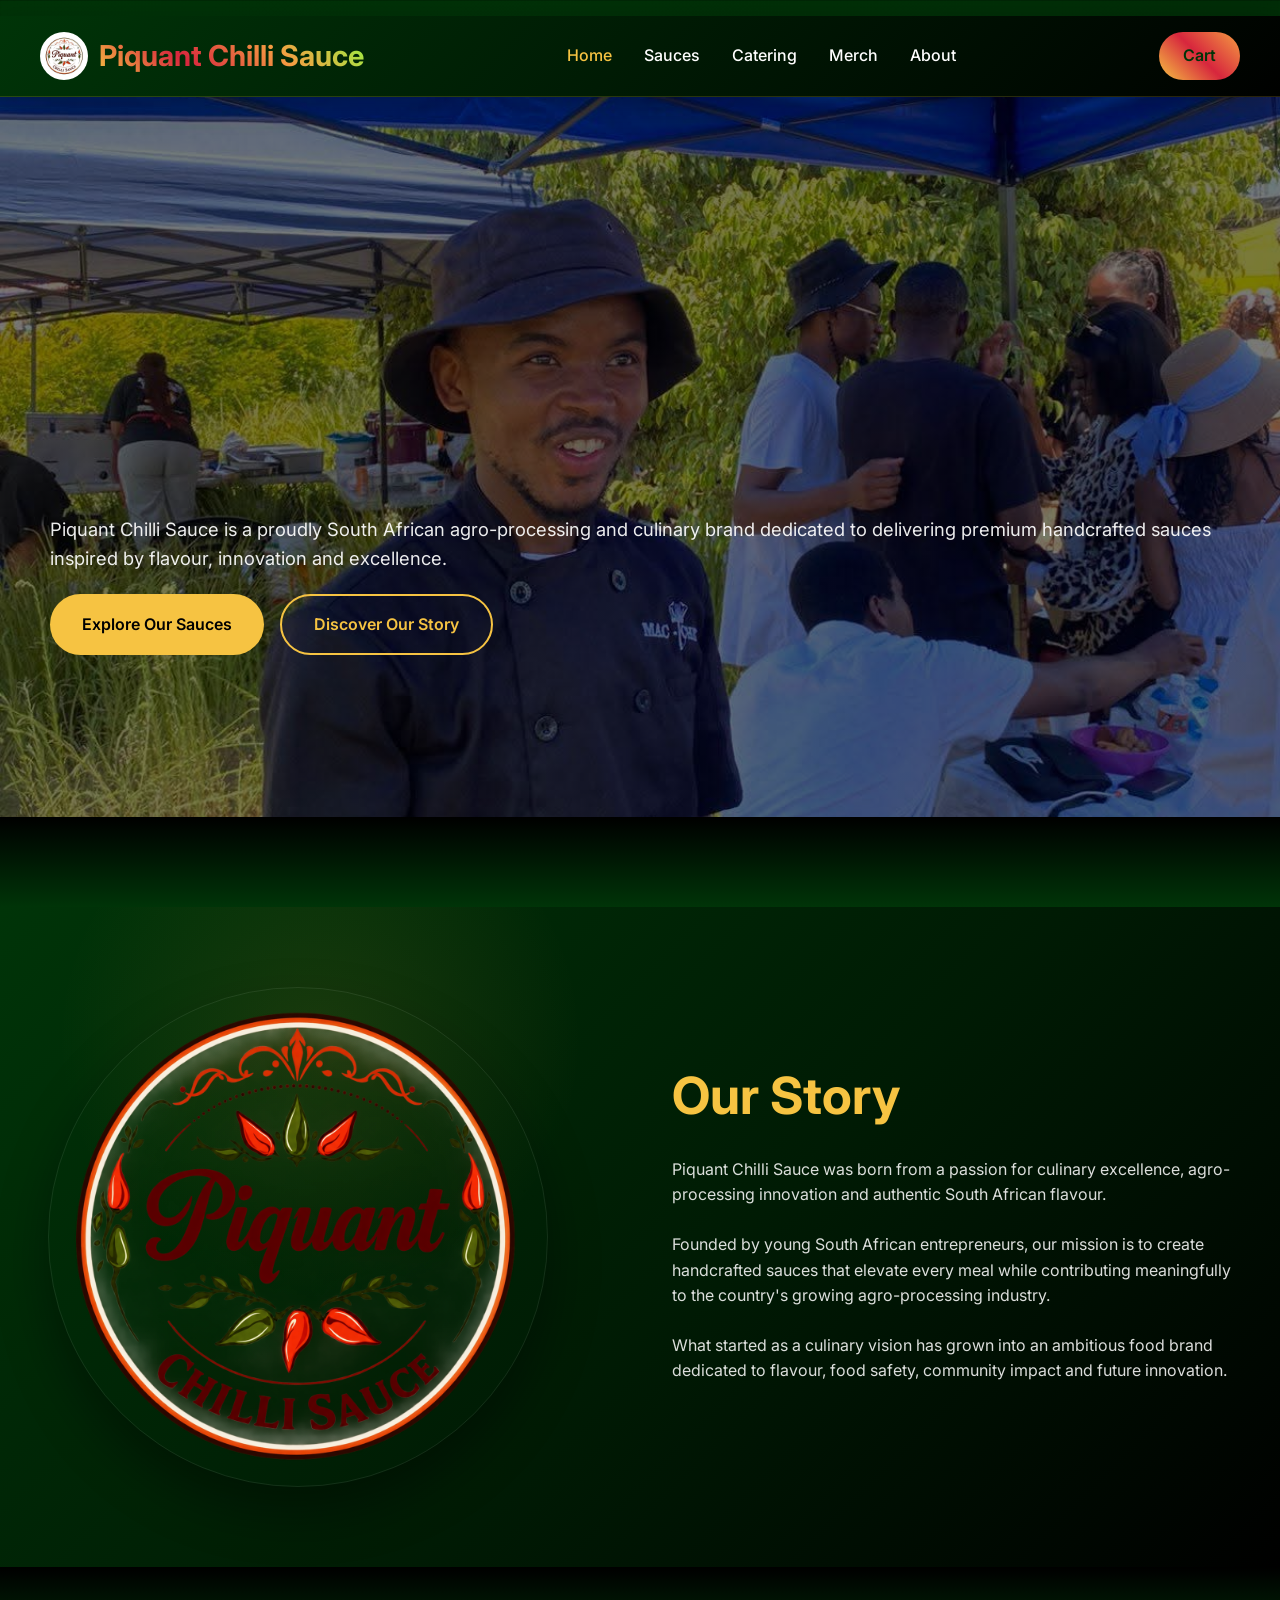
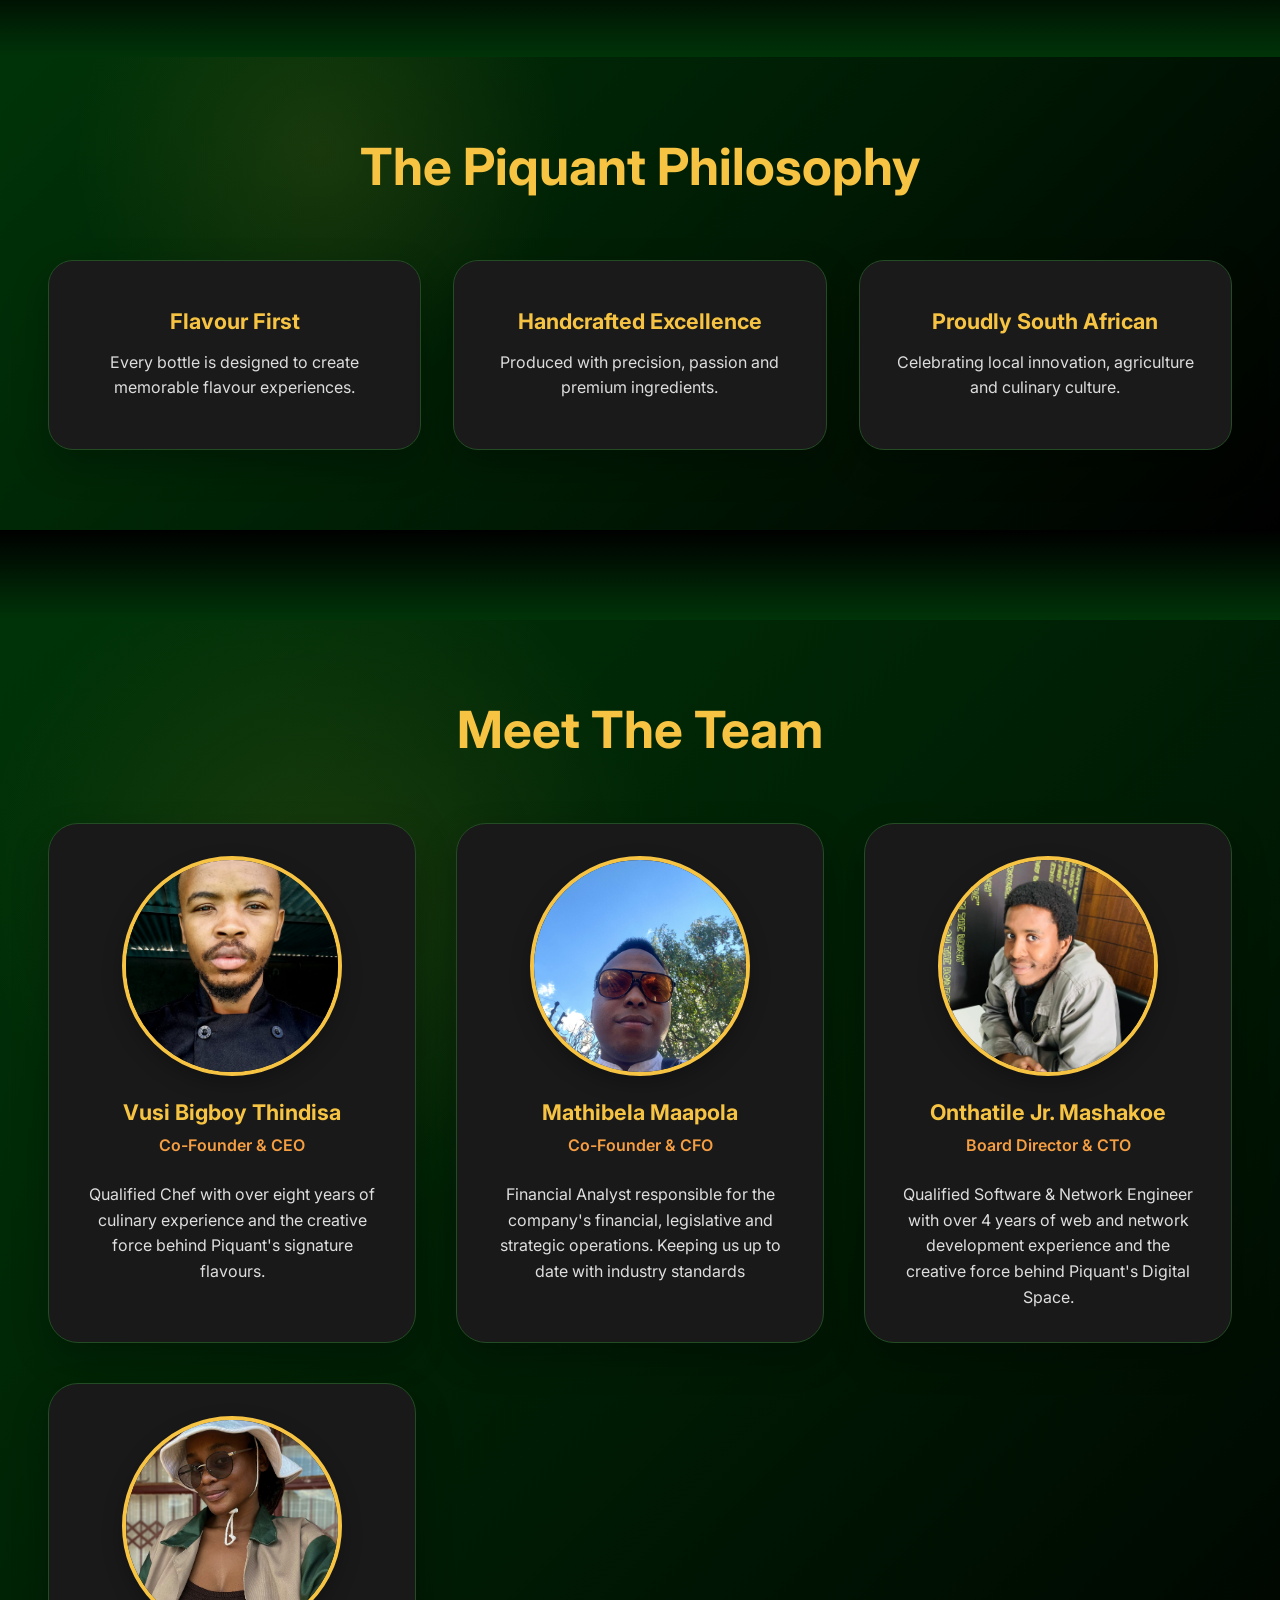
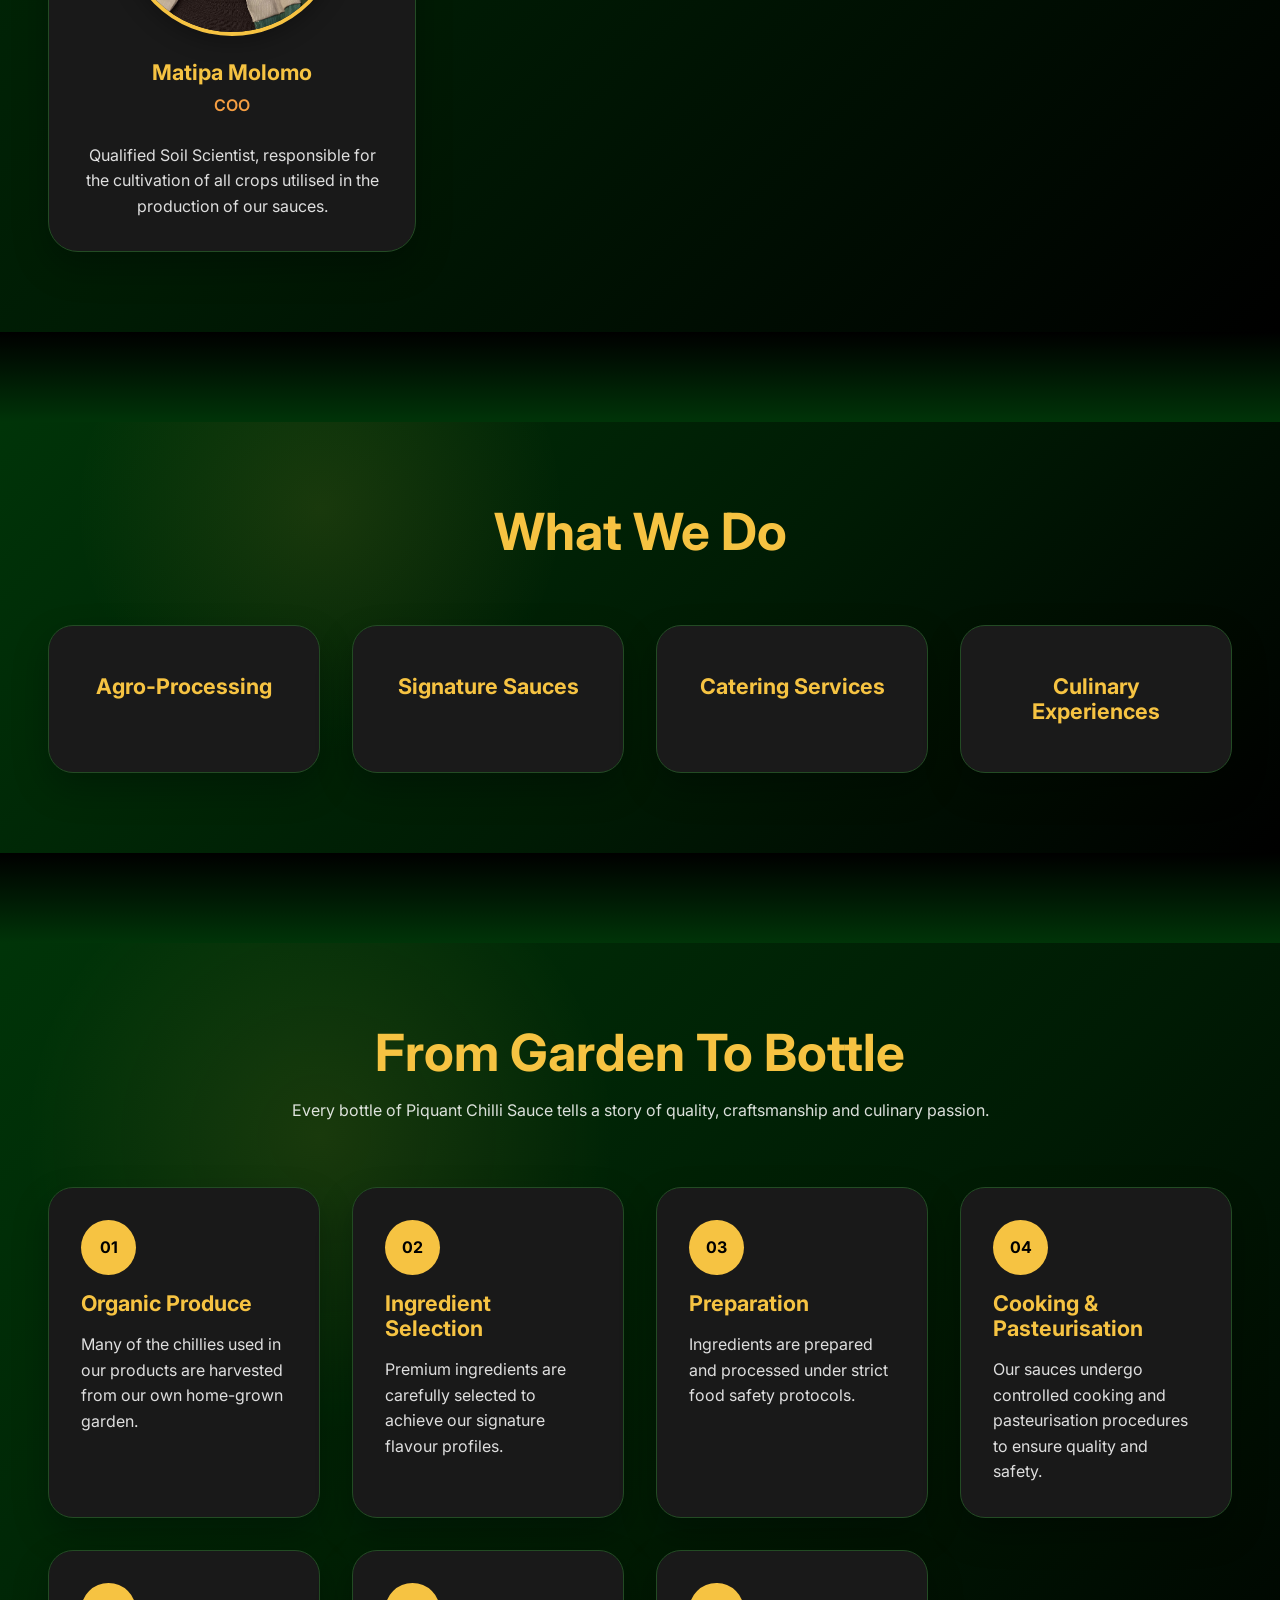
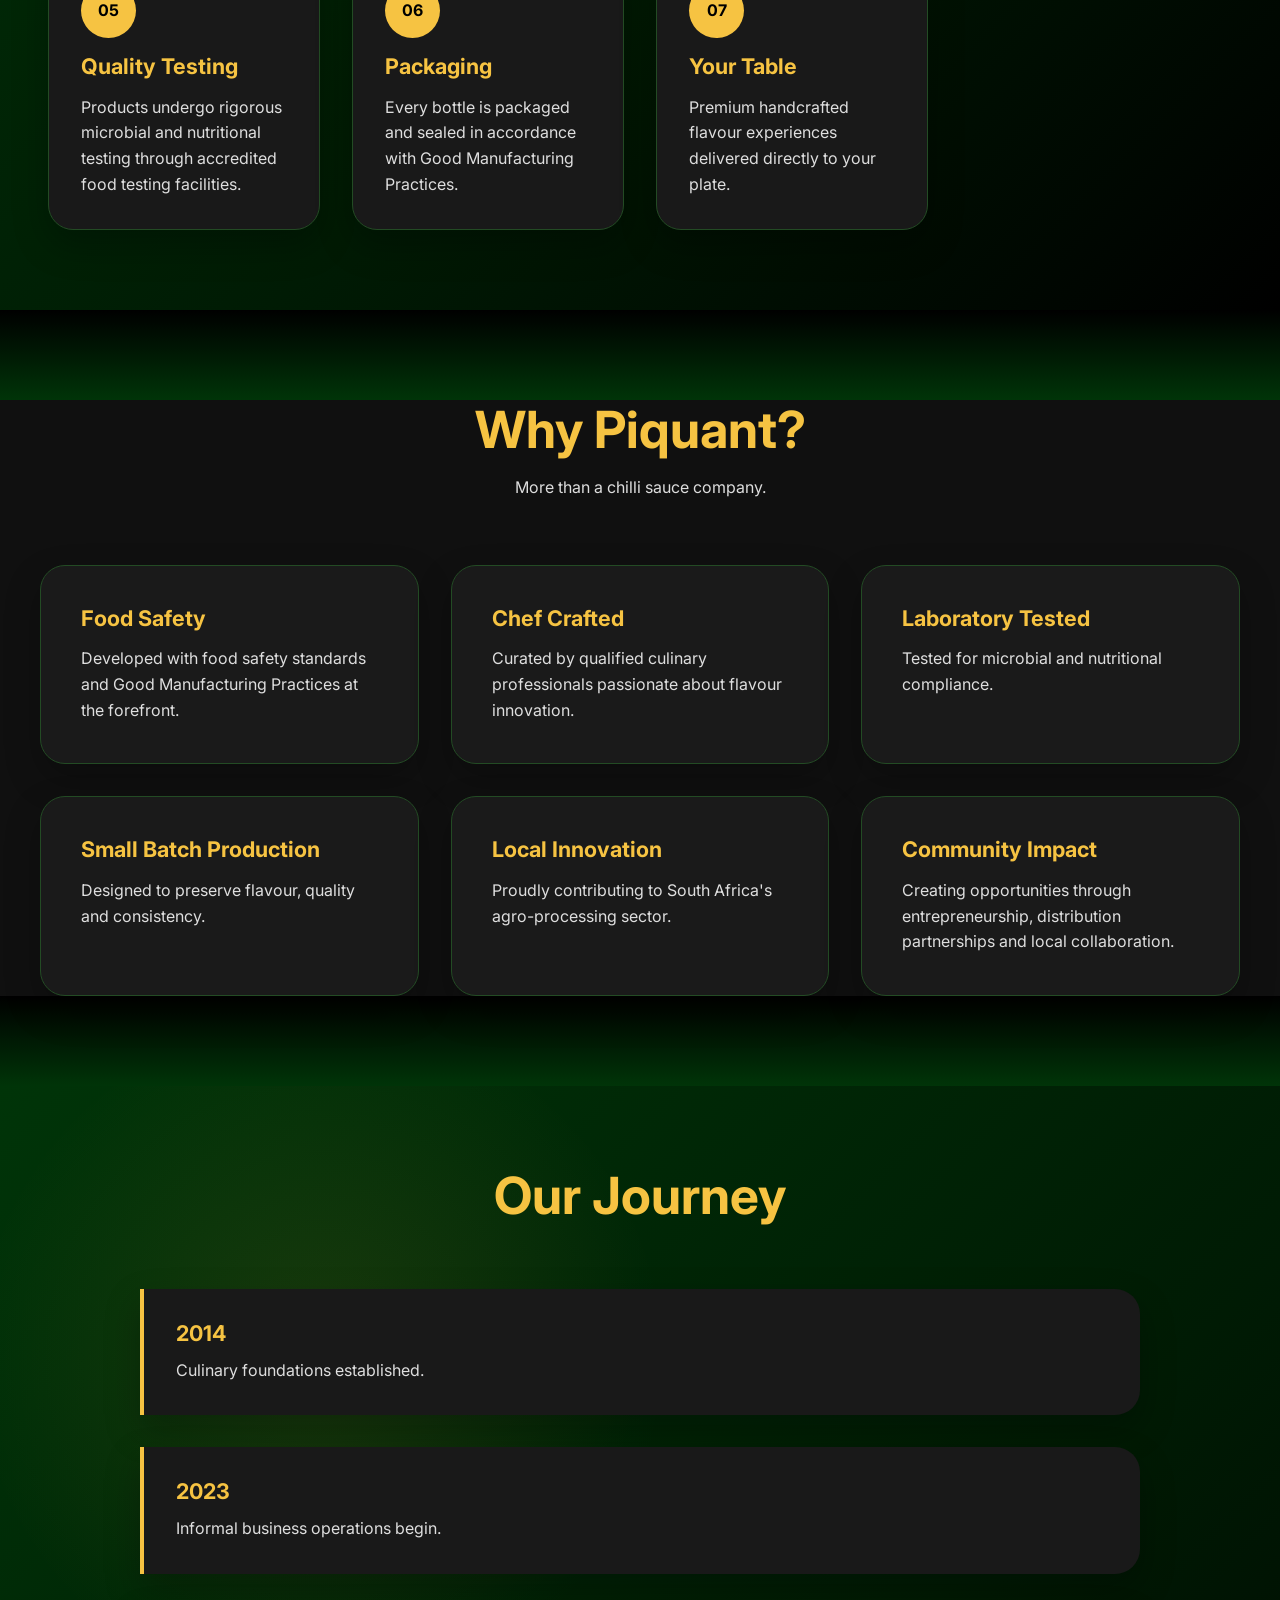
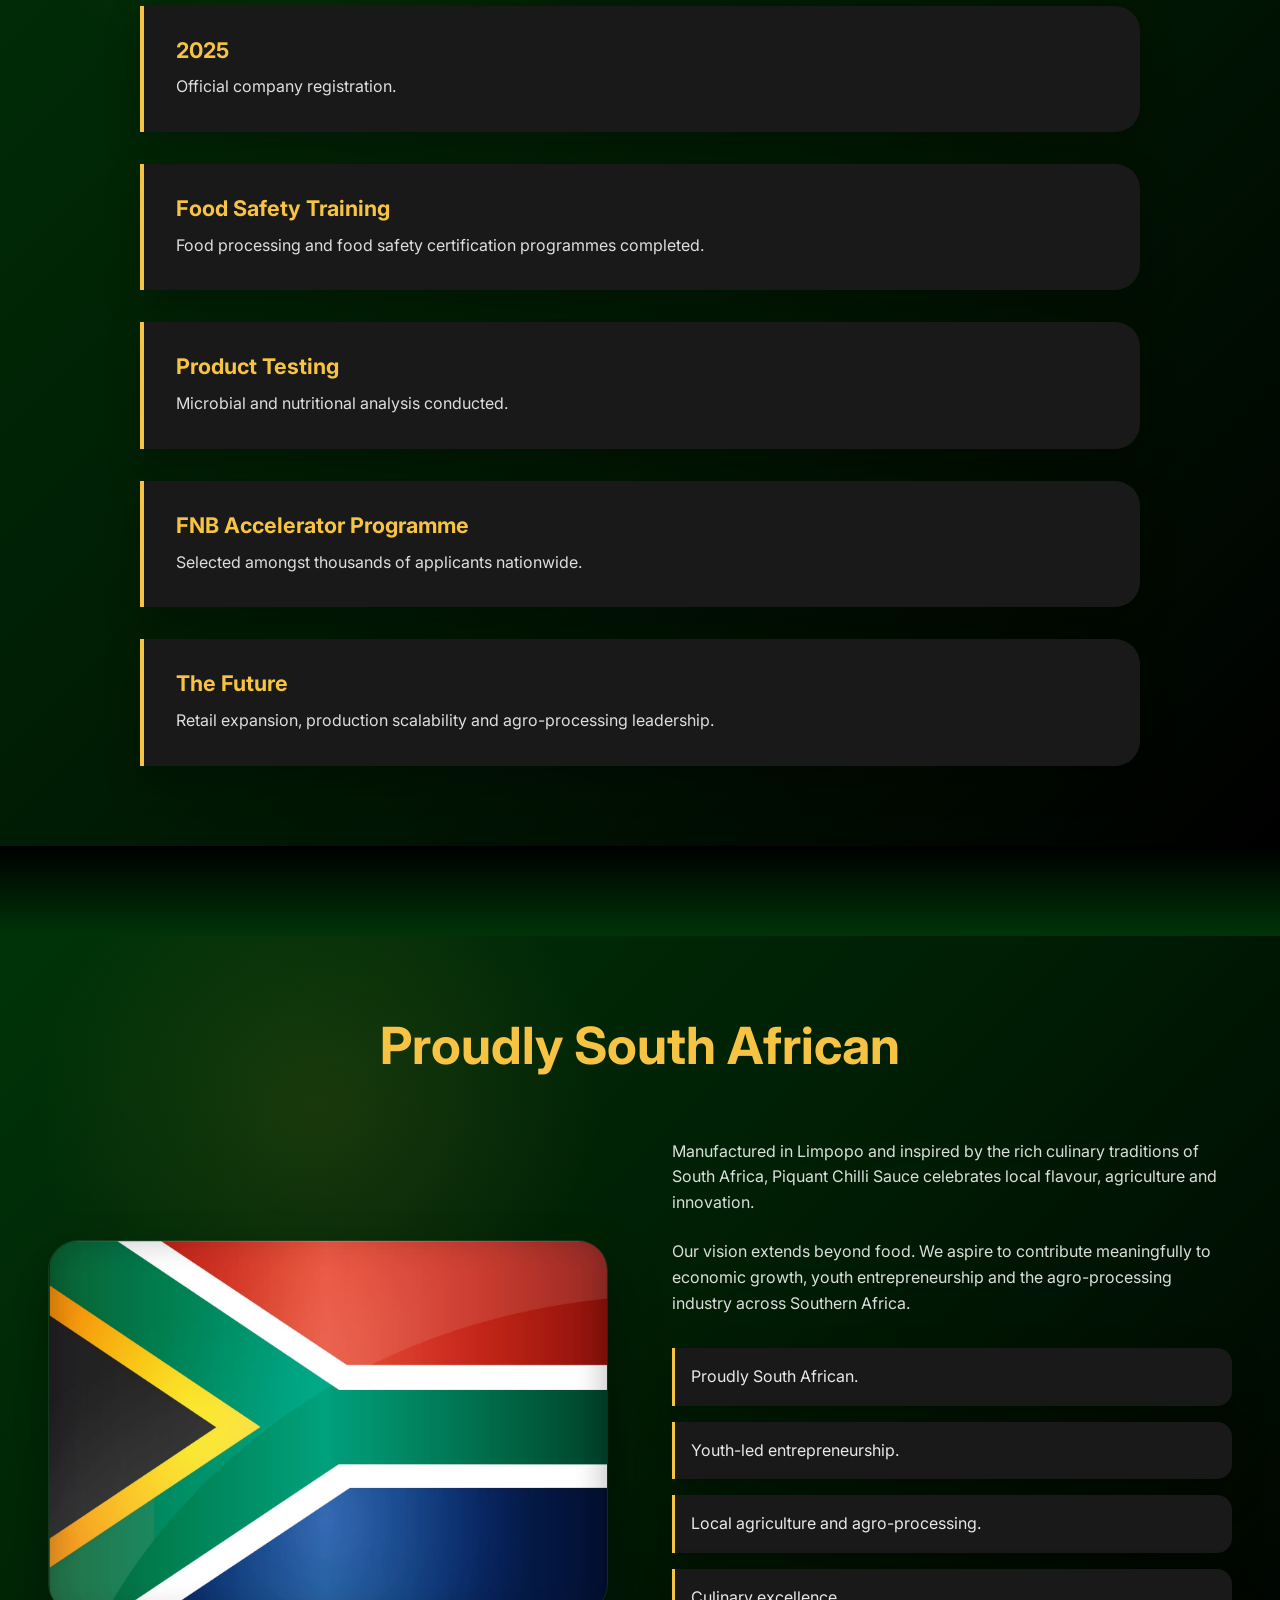
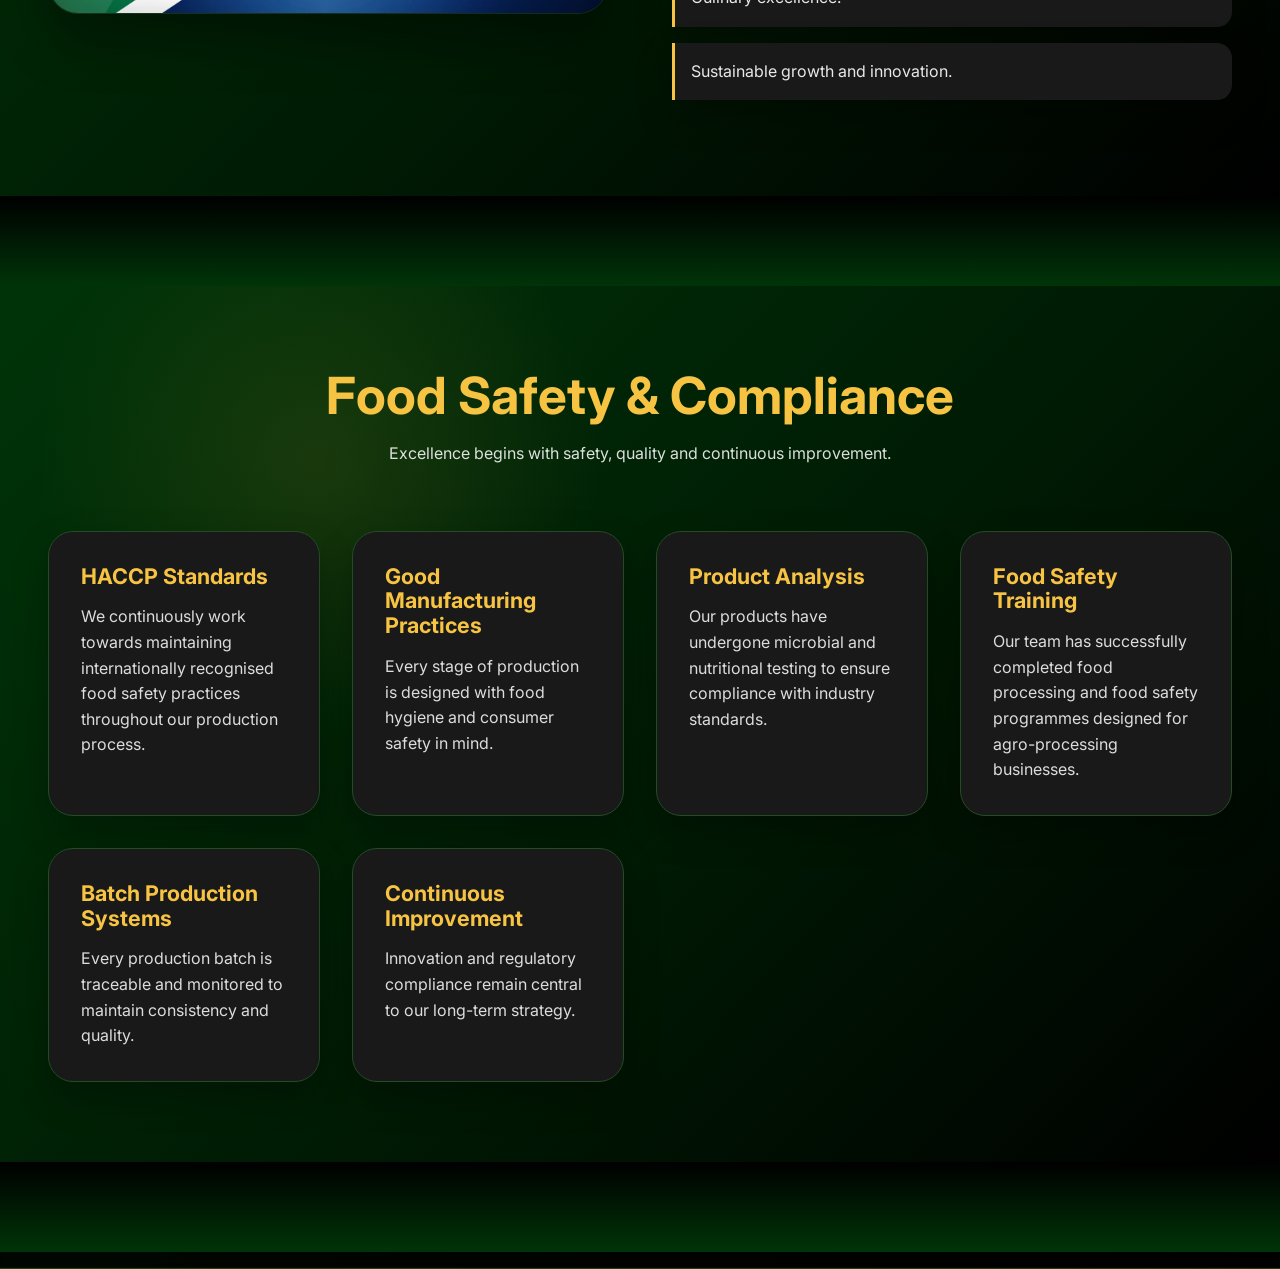
<file: About.html>
<!DOCTYPE html>
<html lang="en">

<head>
    <meta charset="UTF-8">
    <meta name="viewport" content="width=device-width, initial-scale=1.0">
    <meta name="description" content="Piquant Chilli Sauce offers handcrafted premium chilli sauces made in South Africa. Explore Pineapple Habanero, BBQ Sticky Wings, Spring Cayenne and Hot Honey Range.">
    <meta name="author" content="Piquant Chilli Sauce">
    <meta name="theme-color" content="#7b1113">
    <title>About Us | Crafted Heat, Curated Taste</title>
    <link rel="icon" href="Images/Logo/Fav Logo.jpg" type="image/jpeg">
    <link rel="stylesheet" href="About.css">
    <link href="https://fonts.googleapis.com/css2?family=Inter:wght@400;500;600;700;900&display=swap" rel="stylesheet">
    <link rel="preconnect" href="https://fonts.googleapis.com">
    <link rel="preconnect" href="https://fonts.gstatic.com" crossorigin>
    <link rel="stylesheet" href="https://cdnjs.cloudflare.com/ajax/libs/font-awesome/6.7.2/css/all.min.css">
</head>

<body>

  <!--==================================================-->
  <!--                     HEADER                       --> 
  <!--==================================================-->

<header class="header" id="main-header">
      <header class="header" id="main-header">
        <div class="container">
            <nav class="nav" aria-label="Primary navigation">
                <div class="logo-container">
                    <a href="index.html" class="logo-link" aria-label="Piquant Chilli Sauce home">
                        <img src="Images/Logo/OriginalPic.jpg" alt="Piquant Chilli Sauce Logo" class="logo-image">
                    </a>
                    <span class="logo">Piquant Chilli Sauce</span>
                </div>

                <ul class="nav-menu">
                    <li><a href="index.html" class="active" aria-current="page">Home</a></li>
                    <li><a href="Sauces.html">Sauces</a></li>
                    <li><a href="Catering.html">Catering</a></li>
                    <li><a href="Merch.html">Merch</a></li>
                    <li><a href="About.html">About</a></li>
                </ul>

                <a href="Cart.html" class="cta-button">Cart</a>

                <button id="header-toggle" class="header-toggle" aria-label="Menu" aria-expanded="false">☰</button>
            </nav>
        </div>
</header>

  <main>
    <!--==================================================-->
    <!--                HERO SECTION                      -->
    <!--==================================================-->

<section class="about-hero">
    <div class="container">
        <div class="profile-alignment"> 
            <div class="hero-content">

                <p>
                    Piquant Chilli Sauce is a proudly South
                    African agro-processing and culinary
                    brand dedicated to delivering premium
                    handcrafted sauces inspired by flavour,
                    innovation and excellence.
                </p>

                <div class="hero-buttons">
                    <a href="Sauces.html" class="primary-btn">Explore Our Sauces</a>
                    <a href="#our-story" class="secondary-btn">Discover Our Story</a>
                </div>
            </div>
        </div>
    </div>
</section>

    <!--==================================================-->
    <!--                   OUR STORY                      -->
    <!--==================================================-->
        <div class="section-divider"></div>
<section class="about-story" id="our-story">
    <div class="container">
        <div class="story-grid">
            <div class="story-image">
                <img src="Images/Logo/Transparant-Logo.png" alt="Piquant Chilli Sauce Story">
            </div>

            <div class="story-content">
                <h2>Our Story</h2>

                <p>
                    Piquant Chilli Sauce was born from
                    a passion for culinary excellence,
                    agro-processing innovation and
                    authentic South African flavour.
                </p>

                <p>
                    Founded by young South African
                    entrepreneurs, our mission is to
                    create handcrafted sauces that
                    elevate every meal while contributing
                    meaningfully to the country's growing
                    agro-processing industry.
                </p>

                <p>
                    What started as a culinary vision
                    has grown into an ambitious food
                    brand dedicated to flavour,
                    food safety, community impact and
                    future innovation.
                </p>
            </div>
        </div>
    </div>
</section>

    <!--==================================================-->
<!-- PHILOSOPHY                                       -->
<!--==================================================-->
        <div class="section-divider"></div>
<section class="philosophy-section">
    <div class="container">
        <h2 class="section-title">The Piquant Philosophy</h2>
        <div class="philosophy-grid">
            <article class="philosophy-card">
                <h3>Flavour First</h3>

                <p>
                    Every bottle is designed to create
                    memorable flavour experiences.
                </p>

            </article>


            <article class="philosophy-card">
                <h3>Handcrafted Excellence</h3>

                <p>
                    Produced with precision, passion
                    and premium ingredients.
                </p>
            </article>

            <article class="philosophy-card">
                <h3>Proudly South African</h3>

                <p>
                    Celebrating local innovation,
                    agriculture and culinary culture.
                </p>
            </article>
        </div>
    </div>
</section>
<!--==================================================-->
<!-- FOUNDERS                                         -->
<!--==================================================-->
        <div class="section-divider"></div>
<section class="founders-section">
    <div class="container">
        <h2>Meet The Team</h2>
        <div class="founders-grid">
            <article class="founder-card">
                <img src="Images/Piquant-Moments/Team/Mav-Chef.jpg" alt="Vusi Bigboy Thindisa">
                <h3>Vusi Bigboy Thindisa</h3>
                <span>Co-Founder & CEO</span>

                <p>
                    Qualified Chef with over eight
                    years of culinary experience and
                    the creative force behind Piquant's
                    signature flavours.
                </p>

            </article>


            <article class="founder-card">
                <img src="Images/Piquant-Moments/Team/Thibe Maapola.jpg"alt="Mathibela Maapola">
                <h3>Mathibela Maapola</h3>
                <span>Co-Founder & CFO</span>

                <p>
                    Financial Analyst responsible for
                    the company's financial, legislative
                    and strategic operations. Keeping us up to date with industry standards 
                </p>
            </article>

            
             <article class="founder-card">
                <img src="Images/Piquant-Moments/Team/Onthatile-Mashakoe.jpg" alt="Onthatile Mashakoe">
                <h3>Onthatile Jr. Mashakoe </h3>
                <span>Board Director & CTO</span>

                <p>
                    Qualified Software & Network Engineer with over 4
                    years of web and network development experience and
                    the creative force behind Piquant's
                    Digital Space.
                </p>   

            </article>

            <article class="founder-card">
                <img src="Images/Piquant-Moments/Team/Matipa-Molomo.jpg" alt="Vusi Bigboy Thindisa">
                <h3>Matipa Molomo</h3>
                <span> COO </span>

                <p>
                    Qualified Soil Scientist, responsible for the cultivation of all crops utilised in the production of our sauces.
                </p>

            </article>
        </div>
    </div>
</section>

<!--==================================================-->
<!-- WHAT WE DO                                       -->
<!--==================================================-->
        <div class="section-divider"></div>
<section class="services-section">
    <div class="container">
        <h2 class="section-title">What We Do</h2>

        <div class="services-grid">
            <article>
                <h3>Agro-Processing</h3>
            </article>

            <article>
                <h3>Signature Sauces</h3>
            </article>

            <article>
                <h3>Catering Services</h3>
            </article>

            <article>
                <h3>Culinary Experiences</h3>
            </article>
        </div>
    </div>
</section>

    <!--==================================================-->
<!-- FROM GARDEN TO BOTTLE                            -->
<!--==================================================-->
        <div class="section-divider"></div>
<section class="production-section">
    <div class="container">
        <div class="section-title">
            <h2>From Garden To Bottle</h2>

            <p>
                Every bottle of Piquant Chilli Sauce tells a story of
                quality, craftsmanship and culinary passion.
            </p>

        </div>


        <div class="production-timeline">
            <div class="production-step">
                <span>01</span>
                <h3>Organic Produce</h3>
                <p>
                    Many of the chillies used in our products are
                    harvested from our own home-grown garden.
                </p>

            </div>

            <div class="production-step">
                <span>02</span>
                <h3>Ingredient Selection</h3>
                <p>
                    Premium ingredients are carefully selected to
                    achieve our signature flavour profiles.
                </p>
            </div>

            <div class="production-step">
                <span>03</span>
                <h3>Preparation</h3>

                <p>
                    Ingredients are prepared and processed under
                    strict food safety protocols.
                </p>
            </div>

            <div class="production-step">
                <span>04</span>
                <h3>Cooking & Pasteurisation</h3>

                <p>
                    Our sauces undergo controlled cooking and
                    pasteurisation procedures to ensure quality
                    and safety.
                </p>
            </div>

            <div class="production-step">
                <span>05</span>
                <h3>Quality Testing</h3>

                <p>
                    Products undergo rigorous microbial and
                    nutritional testing through accredited food
                    testing facilities.
                </p>

            </div>

            <div class="production-step">
                <span>06</span>
                <h3>Packaging</h3>

                <p>
                    Every bottle is packaged and sealed in
                    accordance with Good Manufacturing Practices.
                </p>
            </div>

            <div class="production-step">
                <span>07</span>
                <h3>Your Table</h3>
                <p>
                    Premium handcrafted flavour experiences
                    delivered directly to your plate.
                </p>
            </div>
        </div>
    </div>
</section>

<!--==================================================-->
<!-- WHY PIQUANT                                      -->
<!--==================================================-->
        <div class="section-divider"></div>
<section class="difference-section">
    <div class="container">
        <div class="section-title">
            <h2>Why Piquant?</h2>
            <p>More than a chilli sauce company.</p>
        </div>

        <div class="difference-grid">
            <article class="difference-card">
                <h3>Food Safety</h3>

                <p>
                    Developed with food safety standards and
                    Good Manufacturing Practices at the forefront.
                </p>

            </article>

            <article class="difference-card">
                <h3>Chef Crafted</h3>

                <p>
                    Curated by qualified culinary professionals
                    passionate about flavour innovation.
                </p>
            </article>

            <article class="difference-card">
                <h3>Laboratory Tested</h3>

                <p>
                    Tested for microbial and nutritional
                    compliance.
                </p>
            </article>

            <article class="difference-card">
                <h3>Small Batch Production</h3>

                <p>
                    Designed to preserve flavour, quality and
                    consistency.
                </p>
            </article>

            <article class="difference-card">
                <h3>Local Innovation</h3>

                <p>
                    Proudly contributing to South Africa's
                    agro-processing sector.
                </p>
            </article>

            <article class="difference-card">
                <h3>Community Impact</h3>

                <p>
                    Creating opportunities through entrepreneurship,
                    distribution partnerships and local collaboration.
                </p>
            </article>
        </div>
    </div>
</section>

<!--==================================================-->
<!-- OUR JOURNEY                                      -->
<!--==================================================-->
        <div class="section-divider"></div>
<section class="timeline-section">
    <div class="container">
        <div class="section-title">
            <h2>Our Journey</h2>
        </div>

        <div class="timeline-container">
            <div class="timeline-item">
                <h3>2014</h3>
                <p>Culinary foundations established.</p>
            </div>

            <div class="timeline-item">
                <h3>2023</h3>
                <p>Informal business operations begin.</p>
            </div>

            <div class="timeline-item">
                <h3>2025</h3>
                <p>Official company registration.</p>
            </div>

            <div class="timeline-item">
                <h3>Food Safety Training</h3>

                <p>
                    Food processing and food safety certification
                    programmes completed.
                </p>
            </div>

            <div class="timeline-item">
                <h3>Product Testing</h3>
                <p>Microbial and nutritional analysis conducted.</p>
            </div>

            <div class="timeline-item">
                <h3>FNB Accelerator Programme</h3>
                <p>Selected amongst thousands of applicants nationwide.</p>
            </div>

            <div class="timeline-item">
                <h3>The Future</h3>

                <p>
                    Retail expansion, production scalability and
                    agro-processing leadership.
                </p>
            </div>
        </div>
    </div>
</section>



        <div class="section-divider"></div>
<!--==================================================-->
<!--               PROUDLY SOUTH AFRICAN              -->
<!--==================================================-->

<section class="south-africa-section">
    <div class="container">
        <div class="section-title">
            <h2>Proudly South African</h2>
        </div>

        <div class="south-africa-content">
            <div class="south-africa-image">
                <img src="Images/Enterprise/SA-Flag.jpg" alt="Piquant Chilli Sauce South African Heritage">
            </div>

            <div class="south-africa-text">
                <p>
                    Manufactured in Limpopo and inspired by the
                    rich culinary traditions of South Africa,
                    Piquant Chilli Sauce celebrates local flavour,
                    agriculture and innovation.
                </p>

                <p>
                    Our vision extends beyond food. We aspire
                    to contribute meaningfully to economic growth,
                    youth entrepreneurship and the agro-processing
                    industry across Southern Africa.
                </p>

                <ul>
                    <li>Proudly South African.</li>
                    <li>Youth-led entrepreneurship.</li>
                    <li>Local agriculture and agro-processing.</li>
                    <li>Culinary excellence.</li>
                    <li>Sustainable growth and innovation.</li>
                </ul>
            </div>
        </div>
    </div>
</section>
        <div class="section-divider"></div>
    <!--==================================================-->
<!-- FOOD SAFETY & COMPLIANCE                         -->
<!--==================================================-->

<section class="compliance-section">
    <div class="container">
        <div class="section-title">
            <h2>Food Safety & Compliance</h2>
            <p>Excellence begins with safety, quality and continuous improvement.</p>
        </div>

        <div class="compliance-grid">
            <article class="compliance-card">
                <h3>HACCP Standards</h3>

                <p>
                    We continuously work towards maintaining
                    internationally recognised food safety
                    practices throughout our production process.
                </p>
            </article>

            <article class="compliance-card">
                <h3>Good Manufacturing Practices</h3>

                <p>
                    Every stage of production is designed with
                    food hygiene and consumer safety in mind.
                </p>

            </article>

            <article class="compliance-card">
                <h3>Product Analysis</h3>

                <p>
                    Our products have undergone microbial and
                    nutritional testing to ensure compliance with industry standards.
                </p>

            </article>

            <article class="compliance-card">
                <h3>Food Safety Training</h3>

                <p>
                    Our team has successfully completed food
                    processing and food safety programmes
                    designed for agro-processing businesses.
                </p>

            </article>


            <article class="compliance-card">
                <h3>Batch Production Systems</h3>

                <p>
                    Every production batch is traceable and
                    monitored to maintain consistency and quality.
                </p>
            </article>


            <article class="compliance-card">
                <h3>Continuous Improvement</h3>

                <p>
                    Innovation and regulatory compliance remain
                    central to our long-term strategy.
                </p>

            </article>
        </div>
    </div>
</section>

        <div class="section-divider"></div>
<!--==================================================-->
<!--            COMMUNITY IMPACT                      -->
<!--================
</file>
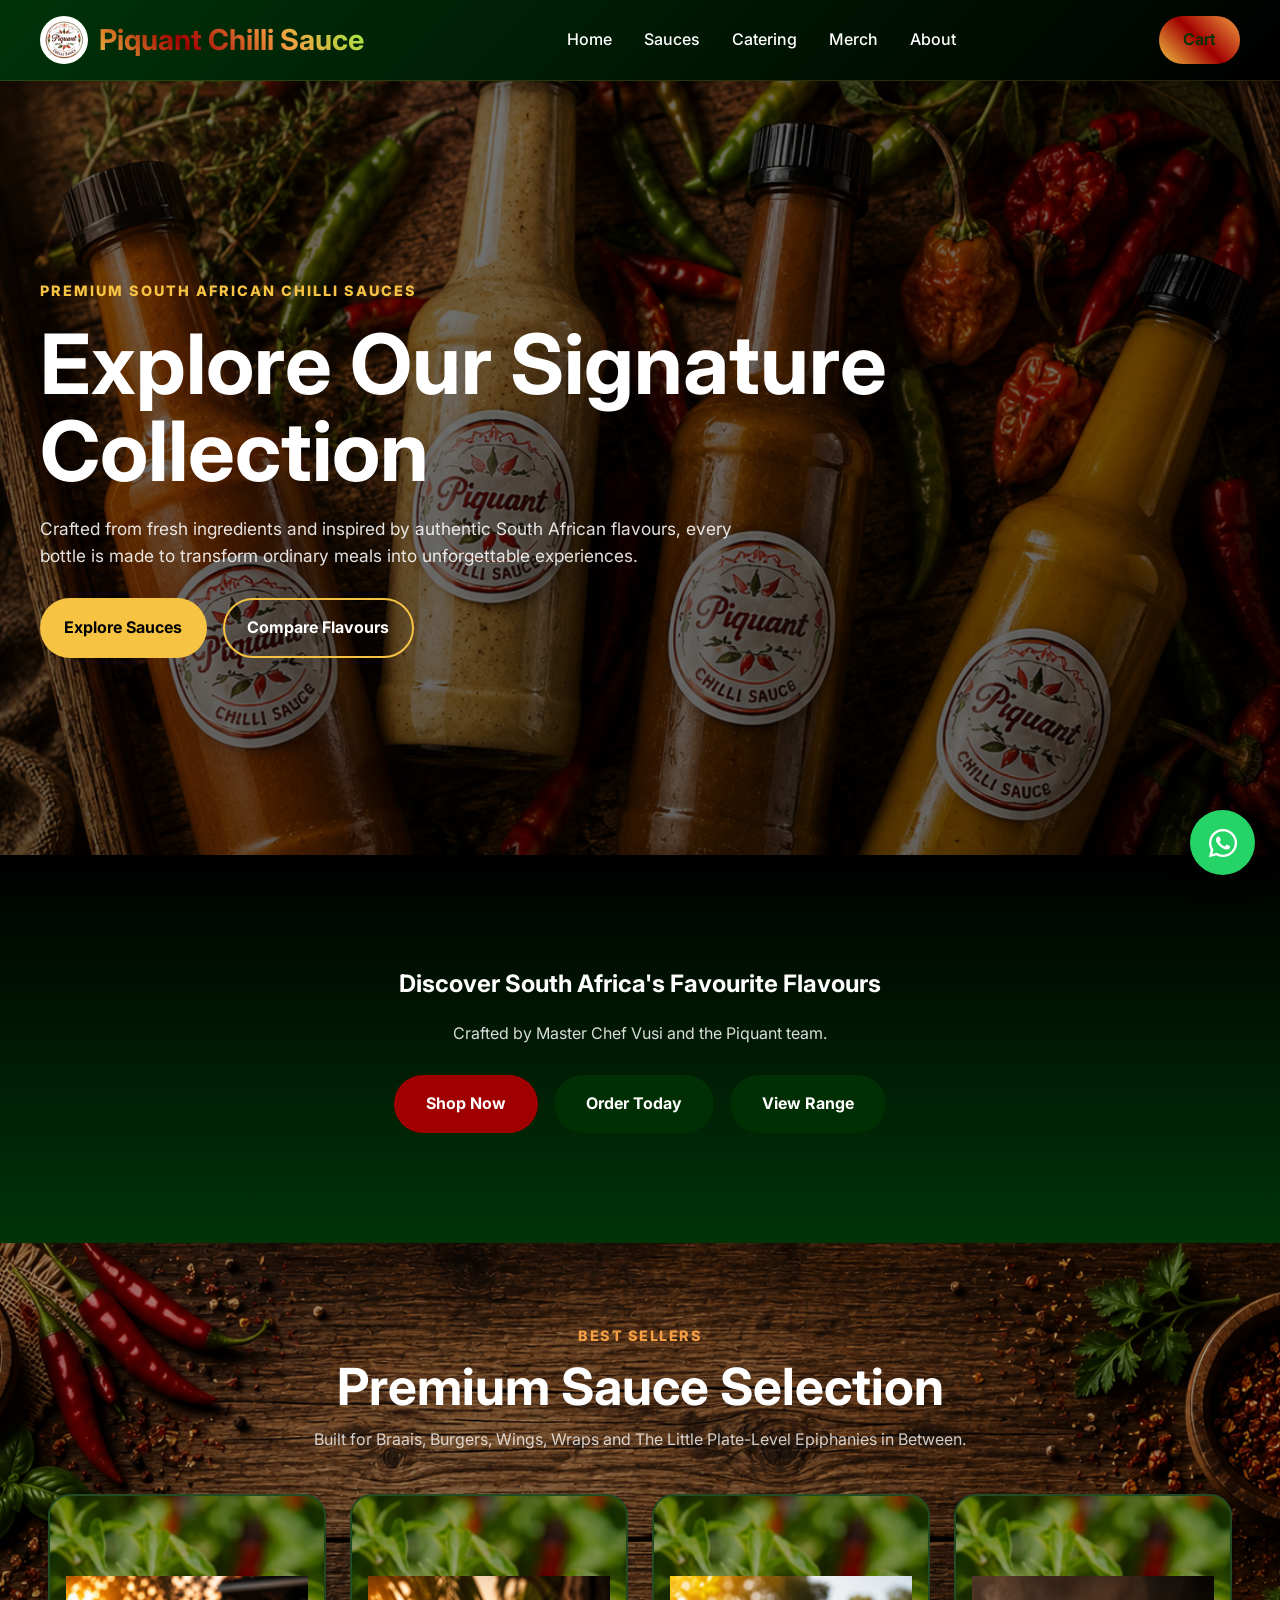
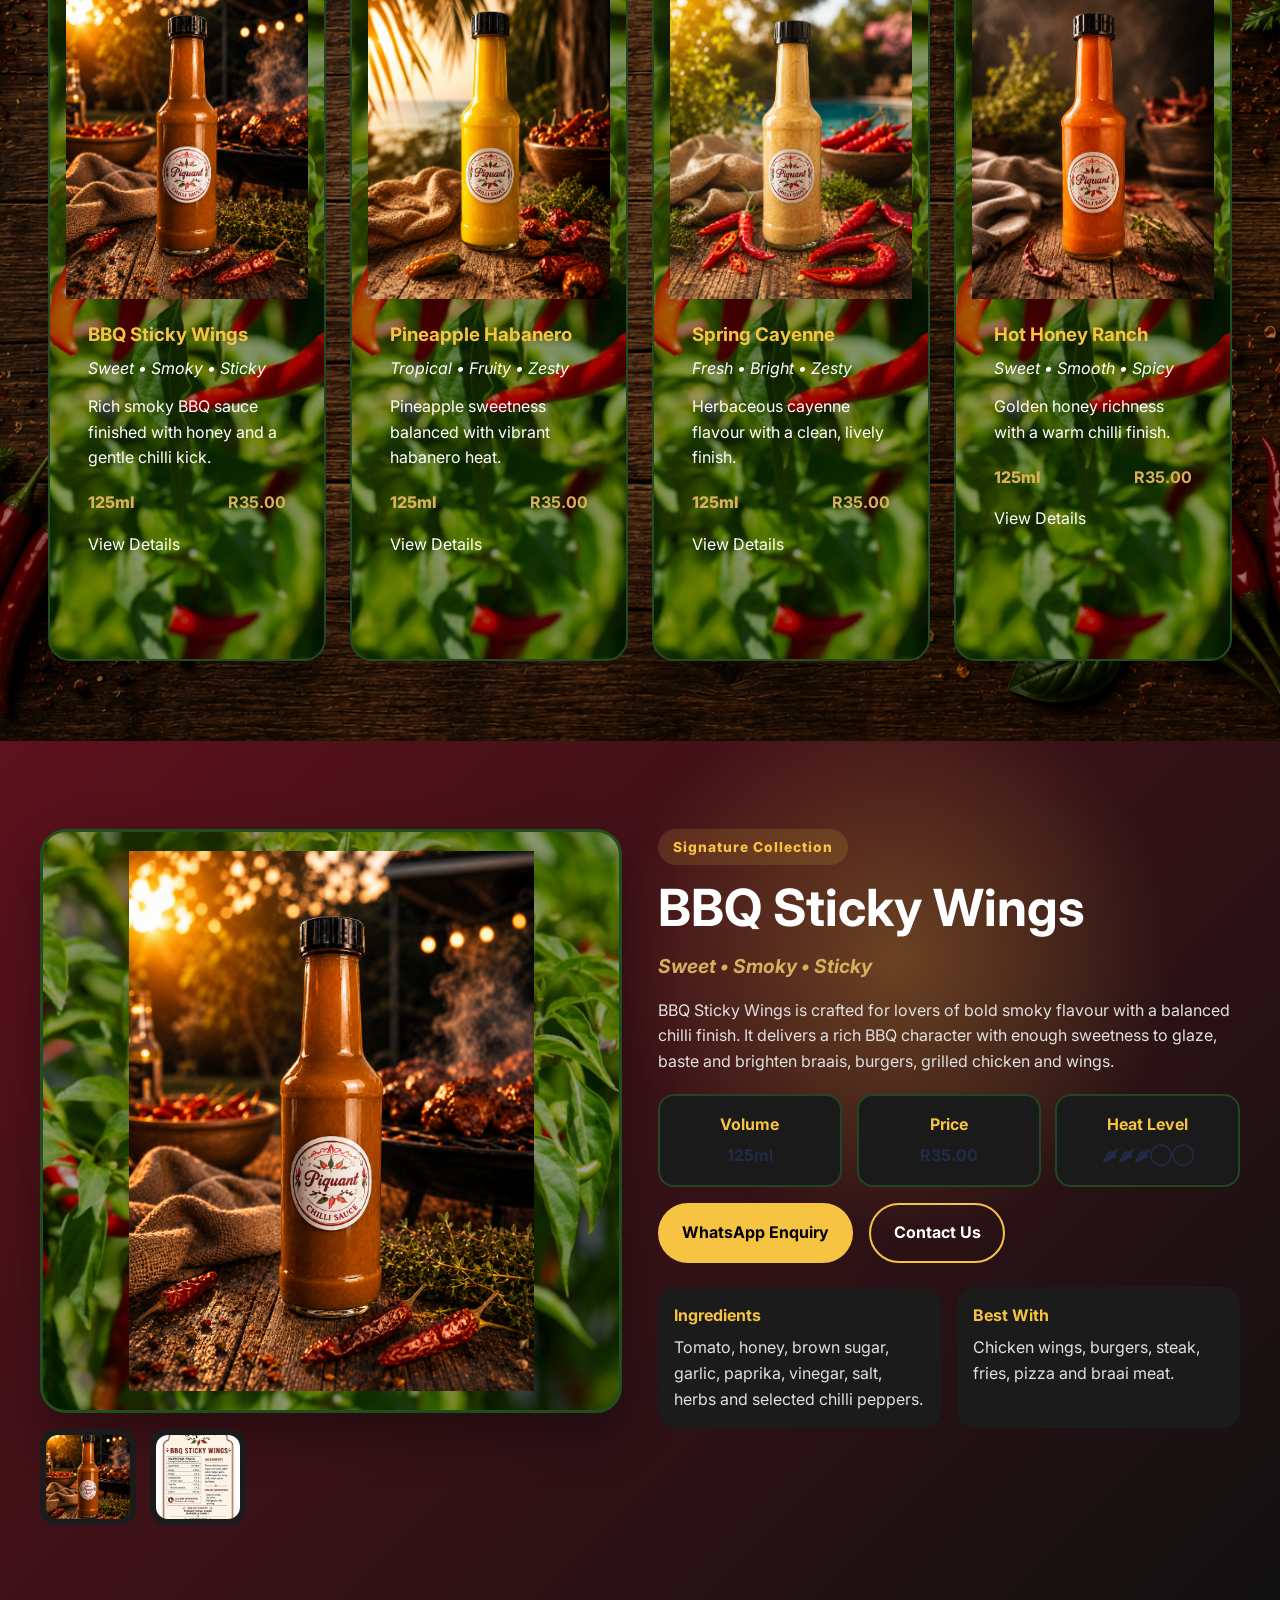
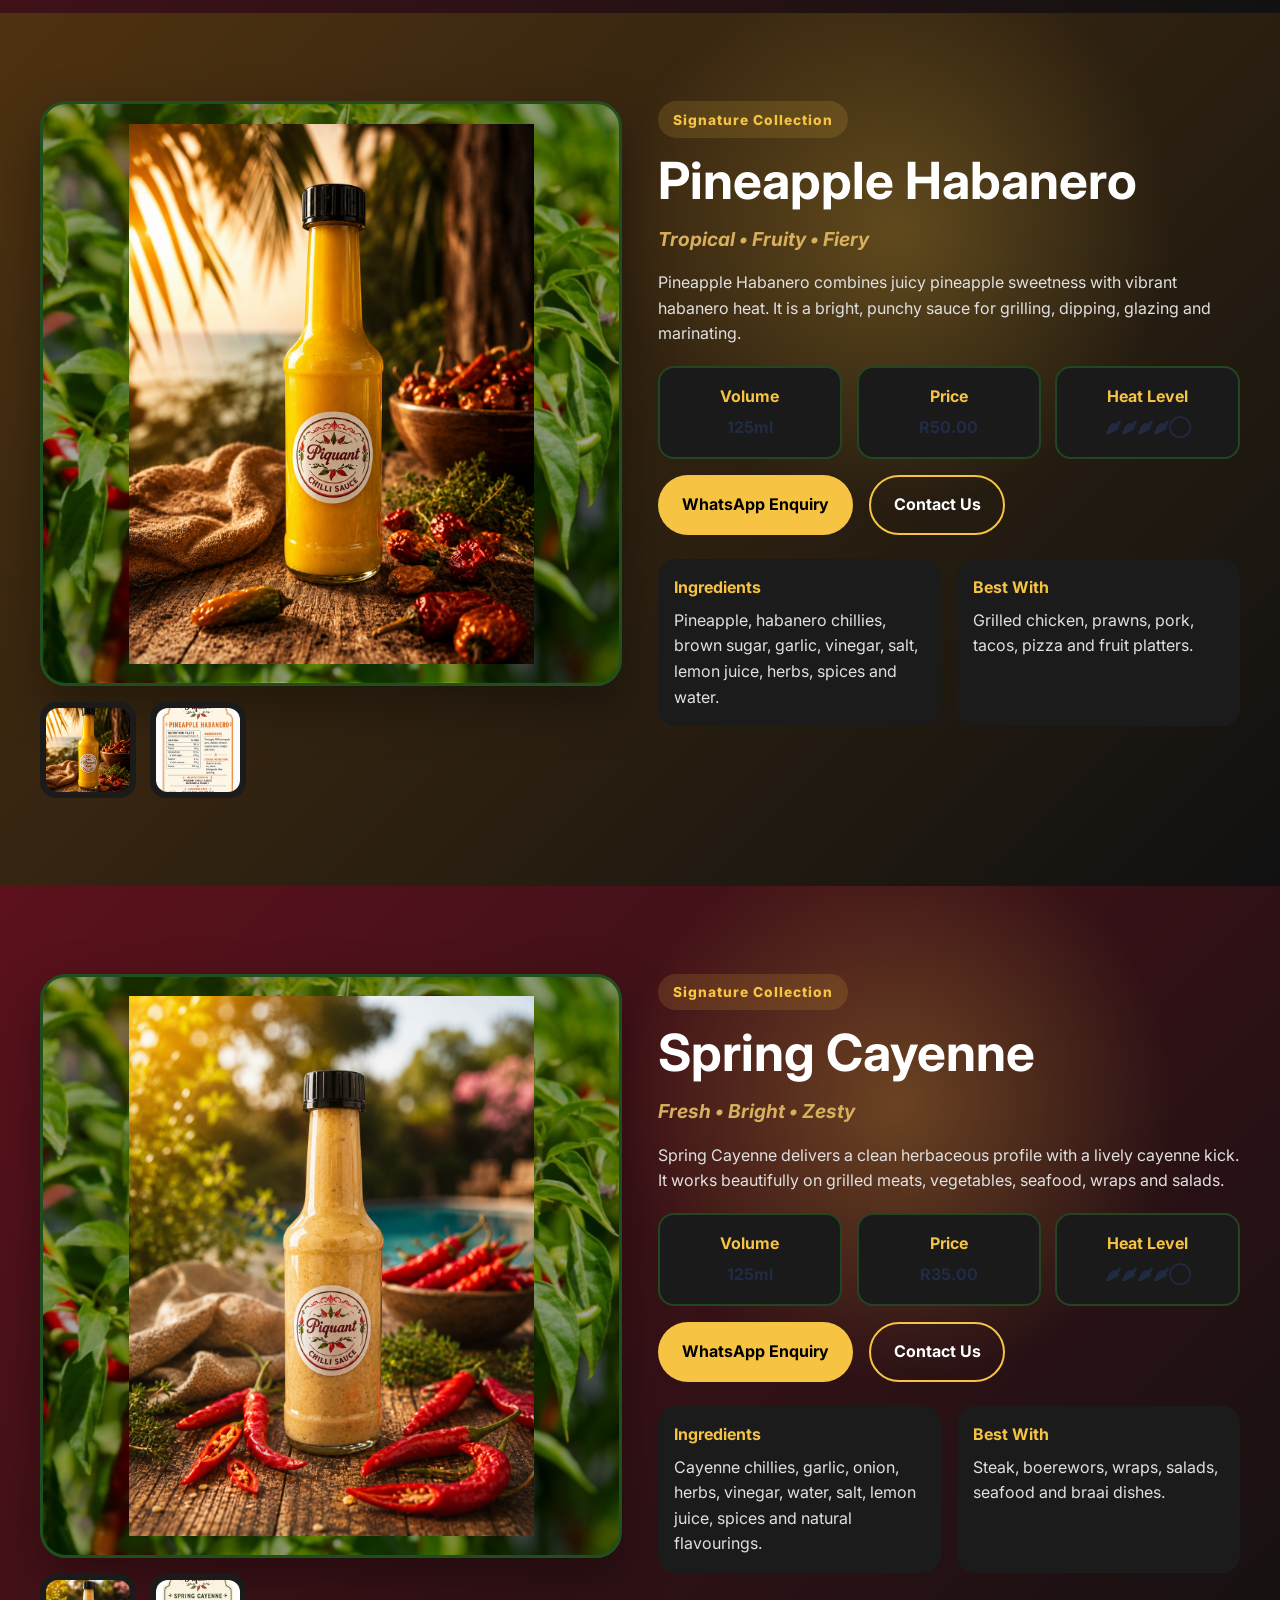
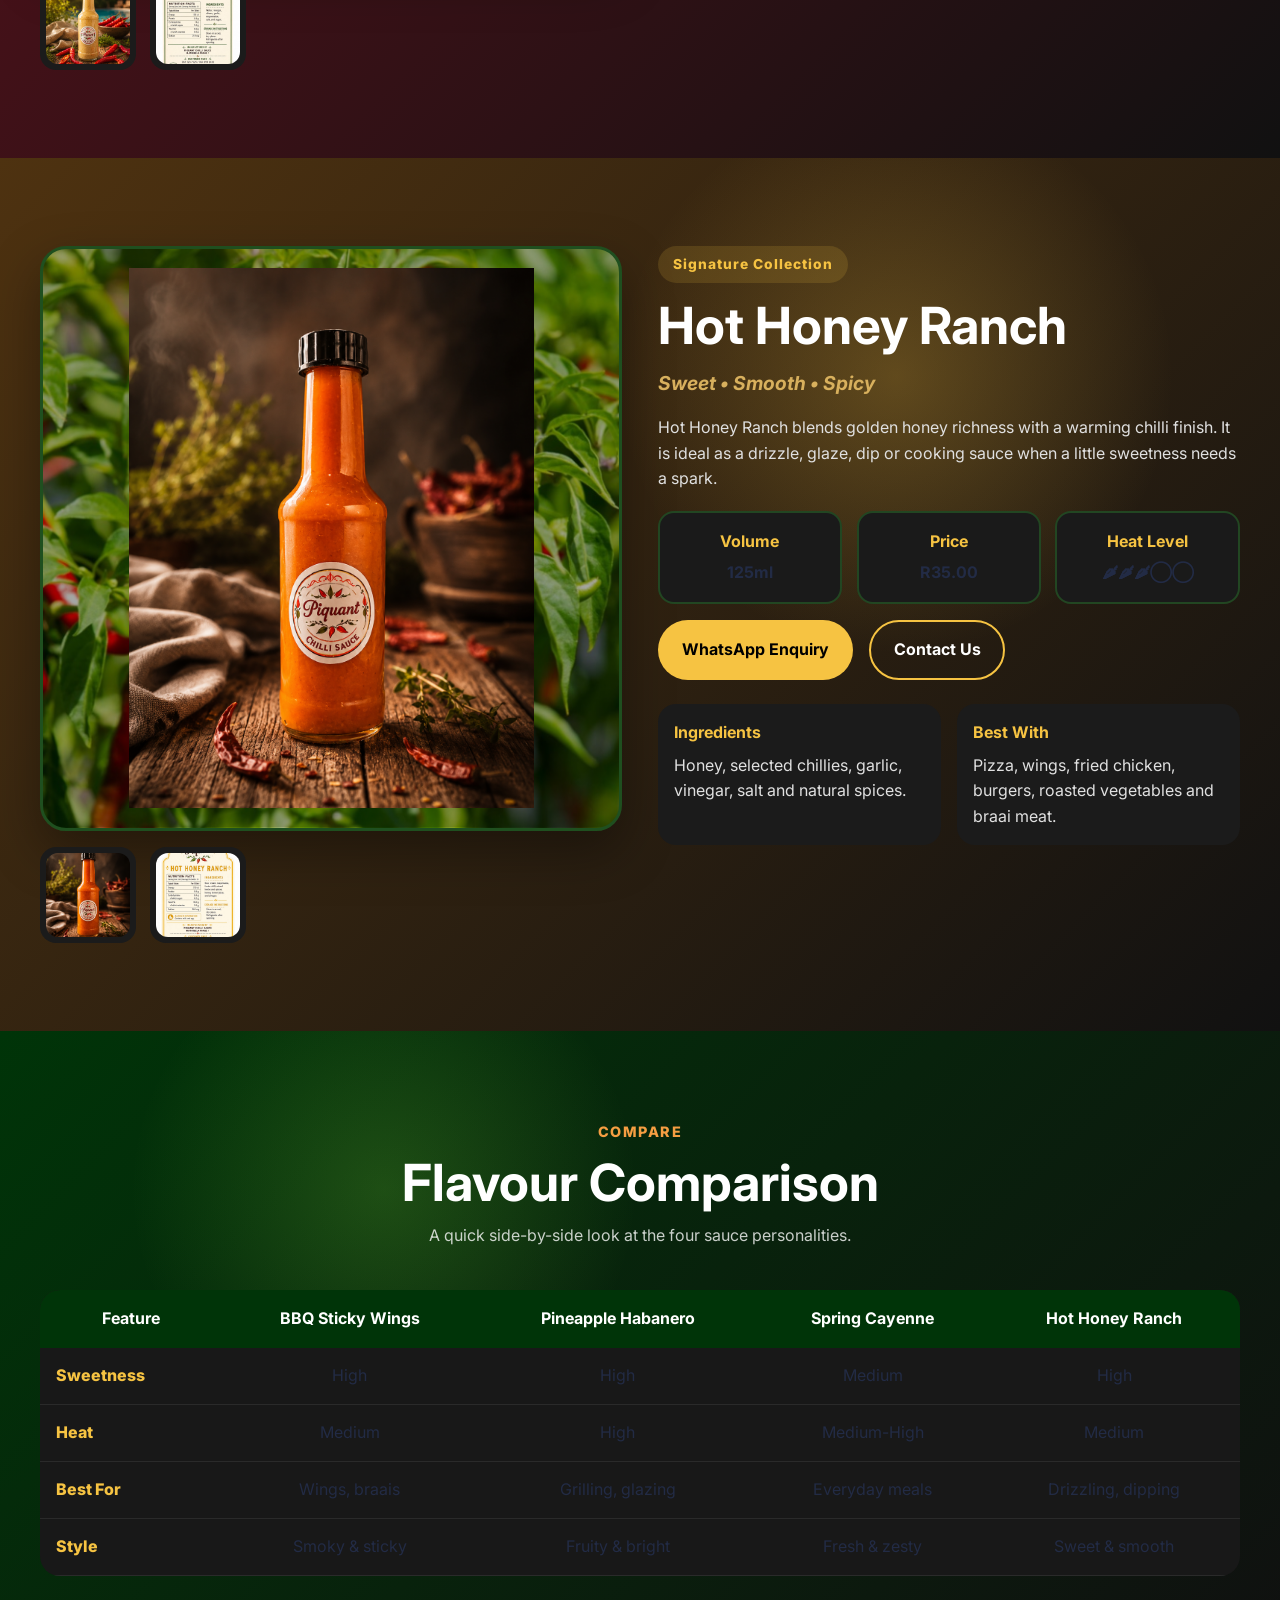
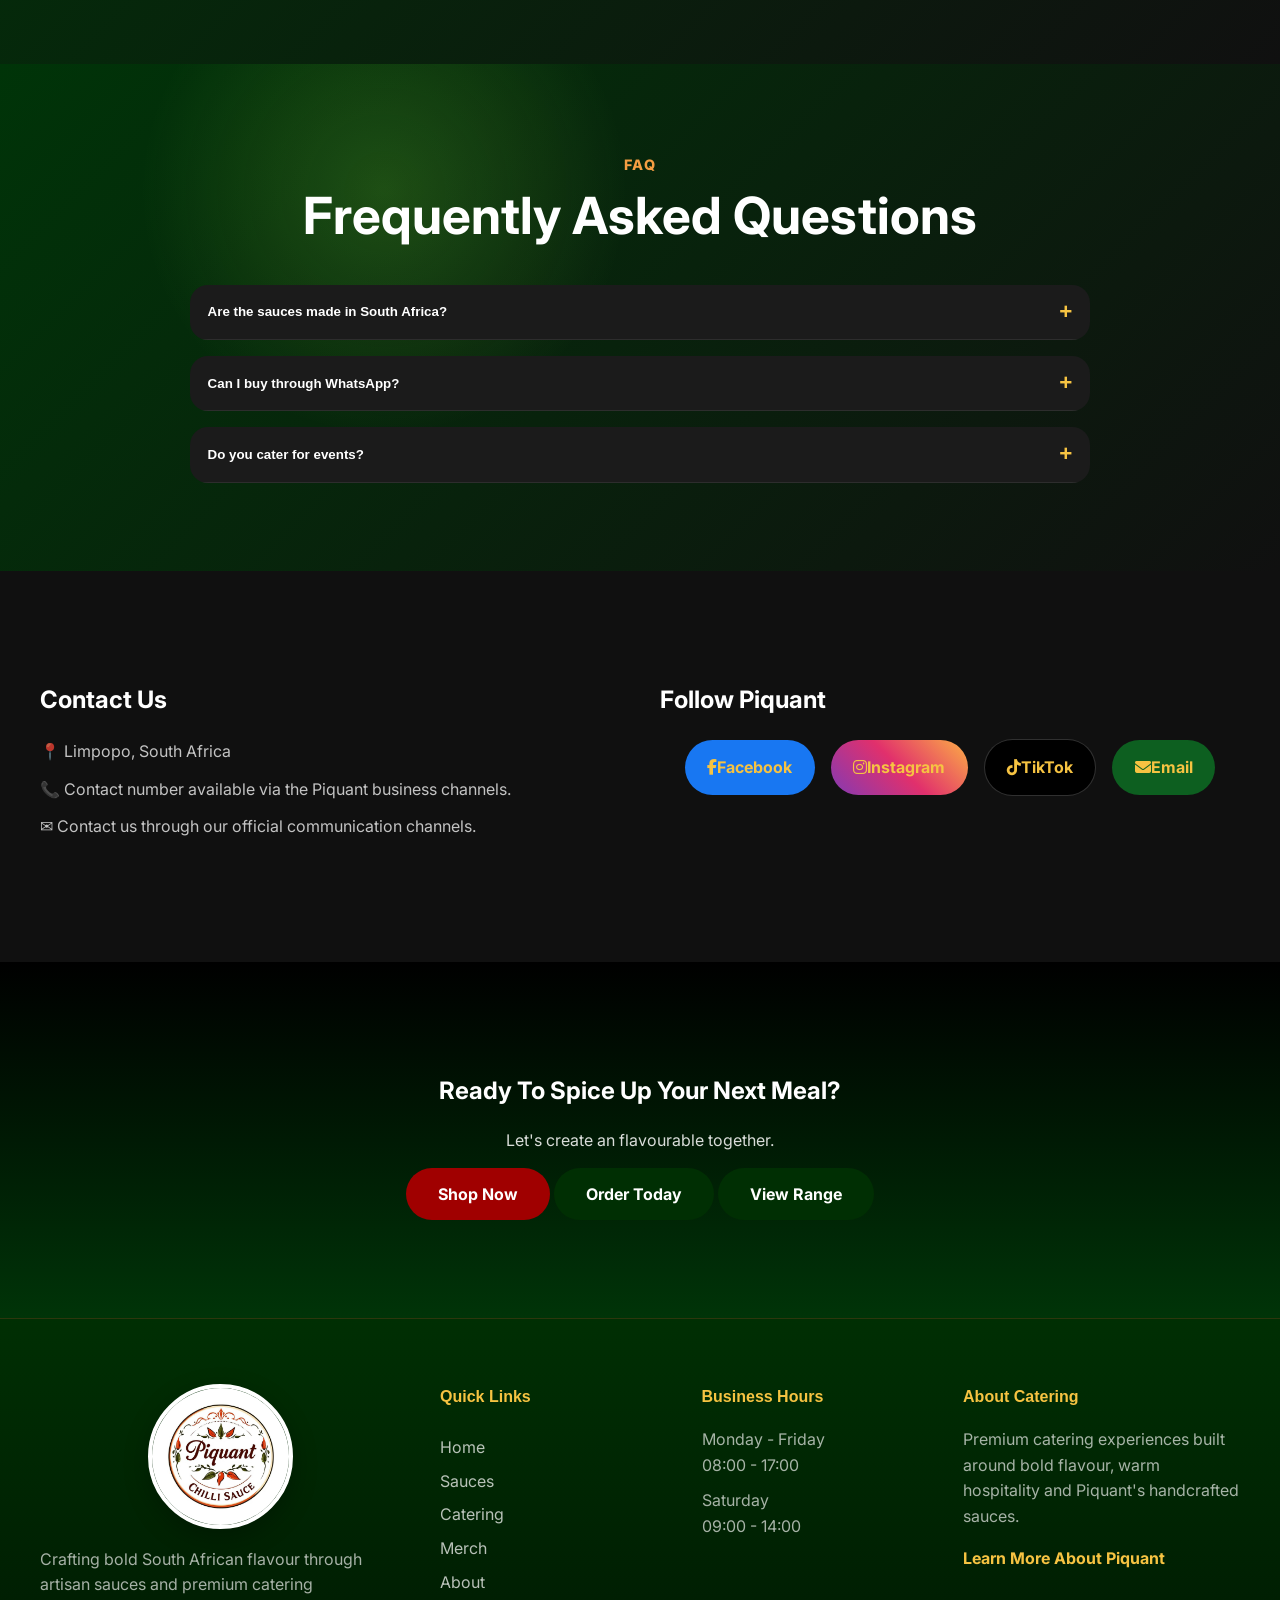
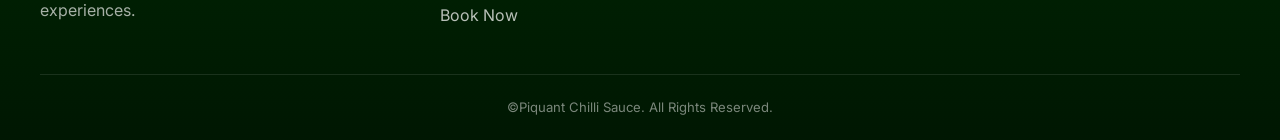
<file: Sauces.html>
<!DOCTYPE html>
<html lang="en">
<head>
    <meta charset="UTF-8">
    <meta name="viewport" content="width=device-width, initial-scale=1.0">
    <meta name="description" content="Piquant Chilli Sauce offers handcrafted premium chilli sauces made in South Africa. Explore Pineapple Habanero, BBQ Sticky Wings, Spring Cayenne and Hot Honey Ranch.">
    <meta name="author" content="Piquant Chilli Sauce">
    <meta name="theme-color" content="#7b1113">
    <title>Piquant Chilli Sauce | Crafted Heat, Curated Taste</title>
    <link rel="icon" href="Images/Logo/Fav Logo.jpg" type="image/jpeg">
    <link rel="stylesheet" href="Sauces.css">
    <link href="https://fonts.googleapis.com/css2?family=Inter:wght@400;500;600;700;900&display=swap" rel="stylesheet">
    <link rel="preconnect" href="https://fonts.googleapis.com">
    <link rel="preconnect" href="https://fonts.gstatic.com" crossorigin>
    <link rel="stylesheet" href="https://cdnjs.cloudflare.com/ajax/libs/font-awesome/6.7.2/css/all.min.css">
</head>
<body>
    <header class="header" id="main-header">
        <div class="container">
            <nav class="nav" aria-label="Primary navigation">
                <div class="logo-container">
                    <a href="index.html" class="logo-link" aria-label="Piquant Chilli Sauce home">
                        <img src="Images/Logo/OriginalPic.jpg" alt="Piquant Chilli Sauce Logo" class="logo-image">
                    </a>
                    <span class="logo">Piquant Chilli Sauce</span>
                </div>

                <ul class="nav-menu">
                    <li><a href="index.html" class="active">Home</a></li>
                    <li><a href="Sauces.html">Sauces</a></li>
                    <li><a href="Catering.html">Catering</a></li>
                    <li><a href="Merch.html">Merch</a></li>
                    <li><a href="About.html">About</a></li>
                </ul>

                <a href="Cart.html" class="cta-button">Cart</a>

                <button id="header-toggle" class="header-toggle" aria-label="Menu" aria-expanded="false">☰</button>
            </nav>
        </div>
    </header>

    <main>
        <section class="sauce-profile" id="top">
            <div class="profile-overlay">
                <div class="container">
                    <div class="profile-copy reveal">
                        <span class="profile-tag">PREMIUM SOUTH AFRICAN CHILLI SAUCES</span>
                        <h1>Explore Our Signature Collection</h1>
                        <p>
                            Crafted from fresh ingredients and inspired by authentic South African flavours, every bottle is made to transform ordinary meals into unforgettable experiences.
                        </p>
                        <div class="profile-buttons">
                            <a href="#products" class="btn-primary">Explore Sauces</a>
                            <a href="#comparison" class="btn-secondary">Compare Flavours</a>
                        </div>
                    </div>

                </div>
            </div>
        </section>

        <section class="cta-section">
            <div class="container">
                <h2>Discover South Africa's Favourite Flavours</h2>
                <p>Crafted by Master Chef Vusi and the Piquant team.</p>

                <div class="cta-group">
                    <a href="#Cart.html" class="cta-main">Shop Now</a>
                    <a href="https://wa.me/+27693237625" class="cta-secondary" target="_blank" rel="noopener">Order Today</a>
                    <a href="Sauces.html" class="cta-secondary">View Range</a>
                </div>
            </div>
        </section>

        <section class="featured-products section-block">
            <div class="container">
                <div class="section-heading reveal">
                    <span>BEST SELLERS</span>
                    <h2>Premium Sauce Selection</h2>
                    <p>Built for Braais, Burgers, Wings, Wraps and The Little Plate-Level Epiphanies in Between.</p>
                </div>

                <div class="product-grid">
                    <article class="product-card reveal">
                        <div class="product-image">
                            <img src="Images/Piquant-Sauces/BBQ-Sticky-Wings.png" alt="BBQ Sticky Wings bottle">
                        </div>
                        <div class="product-content">
                            <h3>BBQ Sticky Wings</h3>
                            <p class="tagline">Sweet • Smoky • Sticky</p>
                            <p>Rich smoky BBQ sauce finished with honey and a gentle chilli kick.</p>
                            <div class="card-footer">
                                <span>125ml</span>
                                <strong>R35.00</strong>
                            </div>
                            <a href="#bbq" class="product-button">View Details</a>
                        </div>
                    </article>

                    <article class="product-card reveal">
                        <div class="product-image">
                            <img src="Images/Piquant-Sauces/Pineapple-Habanero.png" alt="Pineapple Habanero bottle">
                        </div>
                        <div class="product-content">
                            <h3>Pineapple Habanero</h3>
                            <p class="tagline">Tropical • Fruity • Zesty</p>
                            <p>Pineapple sweetness balanced with vibrant habanero heat.</p>
                            <div class="card-footer">
                                <span>125ml</span>
                                <strong>R35.00</strong>
                            </div>
                            <a href="#pineapple" class="product-button">View Details</a>
                        </div>
                    </article>

                    <article class="product-card reveal">
                        <div class="product-image">
                            <img src="Images/Piquant-Sauces/Spring-Cayenne.png" alt="Spring Cayenne bottle">
                        </div>
                        <div class="product-content">
                            <h3>Spring Cayenne</h3>
                            <p class="tagline">Fresh • Bright • Zesty</p>
                            <p>Herbaceous cayenne flavour with a clean, lively finish.</p>
                            <div class="card-footer">
                                <span>125ml</span>
                                <strong>R35.00</strong>
                            </div>
                            <a href="#spring" class="product-button">View Details</a>
                        </div>
                    </article>

                    <article class="product-card reveal">
                        <div class="product-image">
                            <img src="Images/Piquant-Sauces/Hot-Honey-Ranch-Main.png" alt="Hot Honey Ranch bottle">
                        </div>
                        <div class="product-content">
                            <h3>Hot Honey Ranch</h3>
                            <p class="tagline">Sweet • Smooth • Spicy</p>
                            <p>Golden honey richness with a warm chilli finish.</p>
                            <div class="card-footer">
                                <span>125ml</span>
                                <strong>R35.00</strong>
                            </div>
                            <a href="#hothoney" class="product-button">View Details</a>
                        </div>
                    </article>
                </div>
            </div>
        </section>

        <section id="bbq" class="sauce-showcase section-block alt">
            <div class="container">
                <div class="sauce-layout">
                    <div class="sauce-gallery reveal">
                        <div class="main-image">
                            <img src="Images/Piquant-Sauces/BBQ-Sticky-Wings.png" alt="BBQ Sticky Wings bottle preview">
                        </div>
                        <div class="thumbnail-gallery" data-gallery>
                            <button class="thumb-button" type="button" data-src="Images/BBQ-Sticky-Wings.png" data-alt="BBQ Sticky Wings bottle front">
                                <img src="Images/Piquant-Sauces/BBQ-Sticky-Wings.png" alt="">
                            </button>
                            <button class="thumb-button" type="button" data-src="Images/BBQ-Sticky-Wings-Label.jpg" data-alt="BBQ Sticky Wings label">
                                <img src="Images/Piquant-Sauces/BBQ-Sticky-Wings-Label.jpg" alt="">
                            </button>
                        </div>
                    </div>

                    <div class="sauce-information reveal">
                        <span class="category">Signature Collection</span>
                        <h2>BBQ Sticky Wings</h2>
                        <h4>Sweet • Smoky • Sticky</h4>
                        <p>
                            BBQ Sticky Wings is crafted for lovers of bold smoky flavour with a balanced chilli finish. It delivers a rich BBQ character with enough sweetness to glaze, baste and brighten braais, burgers, grilled chicken and wings.
                        </p>

                        <div class="product-meta">
                            <div><strong>Volume</strong><span>125ml</span></div>
                            <div><strong>Price</strong><span>R35.00</span></div>
                            <div><strong>Heat Level</strong><span>🌶🌶🌶◯◯</span></div>
                        </div>

                        <div class="button-group">
                            <a href="https://wa.me/27693237625?text=Hello%20Piquant,%20I'd%20like%20to%20enquire%20about%20BBQ%20Sticky%20Wings." target="_blank" rel="noopener" class="primary-btn">WhatsApp Enquiry</a>
                            <a href="Contact.html" class="secondary-btn">Contact Us</a>
                        </div>

                        <div class="detail-cards">
                            <article class="detail-card">
                                <h5>Ingredients</h5>
                                <p>Tomato, honey, brown sugar, garlic, paprika, vinegar, salt, herbs and selected chilli peppers.</p>
                            </article>
                            <article class="detail-card">
                                <h5>Best With</h5>
                                <p>Chicken wings, burgers, steak, fries, pizza and braai meat.</p>
                            </article>
                        </div>
                    </div>
                </div>
            </div>
        </section>

        <section id="pineapple" class="sauce-showcase section-block">
            <div class="container">
                <div class="sauce-layout">
                    <div class="sauce-gallery reveal">
                        <div class="main-image">
                            <img src="Images/Piquant-Sauces/Pineapple-Habanero.png" alt="Pineapple Habanero bottle preview">
                        </div>
                        <div class="thumbnail-gallery" data-gallery>
                            <button class="thumb-button" type="button" data-src="Images/Pineapple-Habanero.png" data-alt="Pineapple Habanero bottle front">
                                <img src="Images/Piquant-Sauces/Pineapple-Habanero.png" alt="">
                            </button>
                            <button class="thumb-button" type="button" data-src="Images/Pineapple-Habanero-Label.png" data-alt="Pineapple Habanero label">
                                <img src="Images/Piquant-Sauces/Pineapple-Habanero-Label.jpg" alt="">
                            </button>
                        </div>
                    </div>

                    <div class="sauce-information reveal">
                        <span class="category">Signature Collection</span>
                        <h2>Pineapple Habanero</h2>
                        <h4>Tropical • Fruity • Fiery</h4>
                        <p>
                            Pineapple Habanero combines juicy pineapple sweetness with vibrant habanero heat. It is a bright, punchy sauce for grilling, dipping, glazing and marinating.
                        </p>

                        <div class="product-meta">
                            <div><strong>Volume</strong><span>125ml</span></div>
                            <div><strong>Price</strong><span>R50.00</span></div>
                            <div><strong>Heat Level</strong><span>🌶🌶🌶🌶◯</span></div>
                        </div>

                        <div class="button-group">
                            <a href="https://wa.me/27693237625?text=Hello%20Piquant,%20I%20would%20like%20to%20know%20more%20about%20the%20Pineapple%20Habanero%20Sauce." target="_blank" rel="noopener" class="primary-btn">WhatsApp Enquiry</a>
                            <a href="Contact.html" class="secondary-btn">Contact Us</a>
                        </div>

                        <div class="detail-cards">
                            <article class="detail-card">
                                <h5>Ingredients</h5>
                                <p>Pineapple, habanero chillies, brown sugar, garlic, vinegar, salt, lemon juice, herbs, spices and water.</p>
                            </article>
                            <article class="detail-card">
                                <h5>Best With</h5>
                                <p>Grilled chicken, prawns, pork, tacos, pizza and fruit platters.</p>
                            </article>
                        </div>
                    </div>
                </div>
            </div>
        </section>

        <section id="spring" class="sauce-showcase section-block alt">
            <div class="container">
                <div class="sauce-layout">
                    <div class="sauce-gallery reveal">
                        <div class="main-image">
                            <img src="Images/Piquant-Sauces/Spring-Cayenne.png" alt="Spring Cayenne bottle preview">
                        </div>
                        <div class="thumbnail-gallery" data-gallery>
                            <button class="thumb-button" type="button" data-src="Images/Spring-Cayenne.png" data-alt="Spring Cayenne bottle front">
                                <img src="Images/Piquant-Sauces/Spring-Cayenne.png" alt="">
                            </button>
                            <button class="thumb-button" type="button" data-src="Images/Spring-Cayenne-Label.jpg" data-alt="Spring Cayenne label">
                                <img src="Images/Piquant-Sauces/Spring-Cayenne-Label.jpg" alt="">
                            </button>
                        </div>
                    </div>

                    <div class="sauce-information reveal">
                        <span class="category">Signature Collection</span>
                        <h2>Spring Cayenne</h2>
                        <h4>Fresh • Bright • Zesty</h4>
                        <p>
                            Spring Cayenne delivers a clean herbaceous profile with a lively cayenne kick. It works beautifully on grilled meats, vegetables, seafood, wraps and salads.
                        </p>

                        <div class="product-meta">
                            <div><strong>Volume</strong><span>125ml</span></div>
                            <div><strong>Price</strong><span>R35.00</span></div>
                            <div><strong>Heat Level</strong><span>🌶🌶🌶🌶◯</span></div>
                        </div>

                        <div class="button-group">
                            <a href="https://wa.me/27693237625?text=Hello%20Piquant,%20I'd%20like%20to%20enquire%20about%20the%20Spring%20Cayenne%20Sauce." target="_blank" rel="noopener" class="primary-btn">WhatsApp Enquiry</a>
                            <a href="Contact.html" class="secondary-btn">Contact Us</a>
                        </div>

                        <div class="detail-cards">
                            <article class="detail-card">
                                <h5>Ingredients</h5>
                                <p>Cayenne chillies, garlic, onion, herbs, vinegar, water, salt, lemon juice, spices and natural flavourings.</p>
                            </article>
                            <article class="detail-card">
                                <h5>Best With</h5>
                                <p>Steak, boerewors, wraps, salads, seafood and braai dishes.</p>
                            </article>
                        </div>
                    </div>
                </div>
            </div>
        </section>

        <section id="hothoney" class="sauce-showcase section-block">
            <div class="container">
                <div class="sauce-layout">
                    <div class="sauce-gallery reveal">
                        <div class="main-image">
                            <img src="Images/Piquant-Sauces/Hot-Honey-Ranch-Main.png" alt="Hot Honey Ranch bottle preview">
                        </div>
                        <div class="thumbnail-gallery" data-gallery>
                            <button class="thumb-button" type="button" data-src="Images/Hot-Honey-Ranch.png" data-alt="Hot Honey Ranch bottle front">
                                <img src="Images/Piquant-Sauces/Hot-Honey-Ranch-Main.png" alt="">
                            </button>
                            <button class="thumb-button" type="button" data-src="Images/Hot-Honey-Ranch-Label.jpg" data-alt="Hot Honey Ranch label">
                                <img src="Images/Piquant-Sauces/Hot-Honey-Ranch-Label.jpg" alt="">
                            </button>
                        </div>
                    </div>

                    <div class="sauce-information reveal">
                        <span class="category">Signature Collection</span>
                        <h2>Hot Honey Ranch</h2>
                        <h4>Sweet • Smooth • Spicy</h4>
                        <p>
                            Hot Honey Ranch blends golden honey richness with a warming chilli finish. It is ideal as a drizzle, glaze, dip or cooking sauce when a little sweetness needs a spark.
                        </p>

                        <div class="product-meta">
                            <div><strong>Volume</strong><span>125ml</span></div>
                            <div><strong>Price</strong><span>R35.00</span></div>
                            <div><strong>Heat Level</strong><span>🌶🌶🌶◯◯</span></div>
                        </div>

                        <div class="button-group">
                            <a href="https://wa.me/27693237625?text=Hello%20Piquant,%20I'd%20like%20to%20enquire%20about%20the%20Hot%20Honey%20Ranch." target="_blank" rel="noopener" class="primary-btn">WhatsApp Enquiry</a>
                            <a href="Contact.html" class="secondary-btn">Contact Us</a>
                        </div>

                        <div class="detail-cards">
                            <article class="detail-card">
                                <h5>Ingredients</h5>
                                <p>Honey, selected chillies, garlic, vinegar, salt and natural spices.</p>
                            </article>
                            <article class="detail-card">
                                <h5>Best With</h5>
                                <p>Pizza, wings, fried chicken, burgers, roasted vegetables and braai meat.</p>
                            </article>
                        </div>
                    </div>
                </div>
            </div>
        </section>

        <section class="comparison-section section-block alt" id="comparison">
            <div class="container">
                <div class="section-heading reveal">
                    <span>COMPARE</span>
                    <h2>Flavour Comparison</h2>
                    <p>A quick side-by-side look at the four sauce personalities.</p>
                </div>

                <div class="comparison-wrapper reveal">
                    <table class="comparison-table">
                        <thead>
                            <tr>
                                <th>Feature</th>
                                <th>BBQ Sticky Wings</th>
                                <th>Pineapple Habanero</th>
                                <th>Spring Cayenne</th>
                                <th>Hot Honey Ranch</th>
                            </tr>
                        </thead>
                        <tbody>
                            <tr><td>Sweetness</td><td>High</td><td>High</td><td>Medium</td><td>High</td></tr>
                            <tr><td>Heat</td><td>Medium</td><td>High</td><td>Medium-High</td><td>Medium</td></tr>
                            <tr><td>Best For</td><td>Wings, braais</td><td>Grilling, glazing</td><td>Everyday meals</td><td>Drizzling, dipping</td></tr>
                            <tr><td>Style</td><td>Smoky &amp; sticky</td><td>Fruity &amp; bright</td><td>Fresh &amp; zesty</td><td>Sweet &amp; smooth</td></tr>
                        </tbody>
                    </table>
                </div>
            </div>
        </section>

        <section class="faq-section section-block alt">
            <div class="container">
                <div class="section-heading reveal">
                    <span>FAQ</span>
                    <h2>Frequently Asked Questions</h2>
                </div>

                <div class="faq-container">
                    <article class="faq-item reveal">
                        <button class="faq-question" type="button" aria-expanded="false">
                            Are the sauces made in South Africa?
                            <span class="faq-icon">+</span>
                        </button>
                        <div class="faq-answer">
                            <p>Yes. Piquant Chilli Sauce is proudly South African and rooted in Limpopo-based production and brand development.</p>
                        </div>
                    </article>

                    <article class="faq-item reveal">
                        <button class="faq-question" type="button" aria-expanded="false">
                            Can I buy through WhatsApp?
                            <span class="faq-icon">+</span>
                        </button>
                        <div class="faq-answer">
                            <p>Yes. Each product section includes a WhatsApp enquiry link for quick questions and orders.</p>
                        </div>
                    </article>

                    <article class="faq-item reveal">
                        <button class="faq-question" type="button" aria-expanded="false">
                            Do you cater for events?
                            <span class="faq-icon">+</span>
                        </button>
                        <div class="faq-answer">
                            <p>Yes. Catering is part of the wider Piquant brand and supports events, food experiences and product showcasing.</p>
                        </div>
                    </article>
                </div>
            </div>
        </section>
    </main>

     <!-- =================================================
                                CONTACT
    ================================================= -->
            <section id="contact" class="contact-section">
                <div class="container">
                    <div class="contact-grid">
                        <div class="contact-column">

                            <h2>Contact Us</h2>

                            <p>📍 Limpopo, South Africa</p>

                            <!-- Keep confirmed contact information from the main Piquant website here. -->
                            <p>📞 Contact number available via the Piquant business channels.</p>

                            <p>✉ Contact us through our official communication channels.</p>
                        </div>

                        <div class="contact-column">
                            <h2>Follow Piquant</h2>

                            <!-- Social URLs should match the confirmed links already used on index.html. -->
                            <div class="social-links">
                                <a href="https://www.facebook.com/share/1C5iiBQ79c/" target="_blank" rel="noopener" class="social facebook"><i class="fab fa-facebook-f"></i>Facebook</a>
                                <a href="https://www.instagram.com/piquantchillisauce?igsh=ZWZhbjJvd3lkaHZv" target="_blank" rel="noopener" class="social instagram"><i class="fab fa-instagram"></i>Instagram</a>
                                <a href="https://www.tiktok.com/@piquant62" target="_blank" rel="noopener" class="social tiktok"><i class="fab fa-tiktok"></i>TikTok</a>
                                <a href="mailto:piquantchillisauce@outlook.com" class="social email"><i class="fas fa-envelope"></i>Email</a>
                            </div>
                        </div>
                    </div>
                </div>
            </section>


            <!-- =================================================
                            FINAL CTA
            ================================================= -->

            <section class="cta-section">
                <div class="container">
                    <h2>Ready To Spice Up Your Next Meal?</h2>

                    <p>Let's create an flavourable together.</p>

                    <a href="#Cart.html" class="cta-main">Shop Now</a>
                    <a href="https://wa.me/+27693237625" class="cta-secondary" target="_blank" rel="noopener">Order Today</a>
                    <a href="Sauces.html" class="cta-secondary">View Range</a>
                </div>
            </section>

        <!-- =====================================================
                            FOOTER
        ===================================================== -->
        <footer class="footer-content">
            <div class="container">
                <div class="footer-grid">
                    <div class="footer-brand">
                        <a href="index.html" aria-label="Piquant Chilli Sauce Home">
                            <img src="Images/Logo/OriginalPic.jpg" alt="Piquant Chilli Sauce" loading="lazy" class="footer-logo">
                        </a>

                        <p>Crafting bold South African flavour through artisan sauces and premium catering experiences.</p>
                    </div>

                    <div class="footer-links">
                        <h3>Quick Links</h3>
                        <a href="index.html">Home</a>
                        <a href="Sauces.html" class="active" aria-current="page">Sauces</a>
                        <a href="Catering.html">Catering</a>
                        <a href="Merch.html">Merch</a>
                        <a href="About.html">About</a>
                        <a href="#booking">Book Now</a>
                    </div>

                    <div class="footer-hours">
                        <h3>Business Hours</h3>
                        <p>Monday - Friday<br>08:00 - 17:00</p>
                        <p>Saturday<br>09:00 - 14:00</p>
                    </div>

                    <div class="footer-about">
                        <h3>About Catering</h3>
                        <p>Premium catering experiences built around bold flavour, warm hospitality and Piquant's handcrafted sauces.</p>
                        <a href="About.html">Learn More About Piquant</a>
                    </div>
                </div>

                <div class="footer-bottom">
                    <p>&copy;<span class="current-year"></span>Piquant Chilli Sauce. All Rights Reserved.</p>
                </div>
            </div>
        </footer>

    <a href="https://wa.me/+27693237625?text=Hello%20Piquant%20Chilli%20Sauce,%20I%20would%20like%20to%20know%20more%20about%20your%20products."
       class="whatsapp-float"
       target="_blank"
       rel="noopener"
       aria-label="Chat with us on WhatsApp">
        <i class="fab fa-whatsapp"></i>
    </a>

    <button id="back-to-top" class="back-to-top" type="button" aria-label="Back to top">↑</button>

    <script src="Sauces.js" defer> </script>
</body>
</html>
</file>
<file: About.css>
/* =========================================================
   PIQUANT CHILLI SAUCE
   ABOUT.CSS
   Aligned to style.css visual language
========================================================= */

:root {
    --primary-green: #003408;
    --accent-green: #002f03;
    --accent-light-green: #02ff3de1;
    --accent-lime: #93f542;
    --accent-gold: #f6c342;
    --accent-orange: #f59e42;
    --accent-red: #d7263d;

    --white: #fff;
    --black: #000;
    --text-dark: #222b45;

    --radius: 18px;
    --shadow: 0 15px 35px rgba(0, 0, 0, .25);
    --shadow-lg: 0 25px 50px rgba(0, 0, 0, .35);

    --radius-sm: 8px;
    --radius-md: 14px;
    --radius-lg: 22px;
    --radius-xl: 30px;

    --container-width: 1200px;

    --transition-fast: 180ms ease;
    --transition: 300ms ease;
    --transition-slow: 500ms ease;

    --header-height: 76px;
}

* {
    margin: 0;
    padding: 0;
    box-sizing: border-box;
}

html {
    scroll-behavior: smooth;
}

body {
    font-family: Inter, sans-serif;
    line-height: 1.6;
    color: var(--text-dark);
    padding-bottom: 0;
    background: #101010;
}

img {
    display: block;
    max-width: 100%;
}

a {
    text-decoration: none;
}

ul {
    list-style: none;
}

.container {
    width: min(
        calc(100% - 32px),
        var(--container-width)
    );

    margin-inline: auto;
}

.nav {
    display: flex;
    justify-content: space-between;
    align-items: center;
    gap: 1rem;
    flex-wrap: wrap;
}

/* =================================== SECTION DIVIDER SECTION =================================== */
.section-divider {
    height: 90px;
    background: linear-gradient(to bottom, #000, #003408);
}

/*================================ HEADER ================================*/
.header {
    position: sticky;
    top: 0;
    left: 0;
    z-index: 1000;

    width: 100%;

    padding: 1rem 0;

    background:
        linear-gradient(
            135deg,
            rgba(0, 52, 8, 0.98),
            rgba(0, 0, 0, 0.96)
        );

    border-bottom: 1px solid rgba(246, 195, 66, 0.16);

    box-shadow:
        0 8px 30px rgba(0, 0, 0, 0.22);

    backdrop-filter: blur(10px);
    transition: padding 0.3s ease, background 0.3s ease, box-shadow 0.3s ease;
}

.header .container {
    overflow: visible;
}

.logo-container {
    display: flex;
    align-items: center;
    gap: 0.7rem;
    min-width: 0;
}

.logo-link {
    display: inline-flex;
    flex-shrink: 0;
}

.logo-image {
    width: 48px;
    height: 48px;
    border-radius: 50%;
    object-fit: cover;
    transition: width 0.3s ease, height 0.3s ease;
}

.logo {
    font-size: 1.8rem;
    font-weight: 700;
    background: linear-gradient(45deg, var(--accent-gold), var(--accent-red), var(--accent-orange), var(--accent-lime));
    -webkit-background-clip: text;
    -webkit-text-fill-color: transparent;
    white-space: nowrap;
    transition: font-size 0.3s ease;
}

.nav-menu {
    display: flex;
    gap: 2rem;
    list-style: none;
    align-items: center;
    flex-wrap: wrap;
}

.nav-menu a {
    color: var(--white);
    font-size: 1rem;
    font-weight: 500;
}

.nav-menu a:hover,
.nav-menu a.active {
    color: var(--accent-gold);
}

.cta-button {
    padding: 0.7rem 1.5rem;
    border-radius: 50px;
    font-weight: 600;
    color: var(--primary-green);
    background: linear-gradient(45deg, var(--accent-gold), var(--accent-red), var(--accent-orange));
    white-space: nowrap;
    transition: transform 0.3s ease, padding 0.3s ease, font-size 0.3s ease;
}

.cta-button:hover {
    transform: translateY(-2px);
}

.header-toggle {
    display: none;
    background: none;
    border: none;
    color: var(--white);
    font-size: 1.8rem;
    cursor: pointer;
    line-height: 1;
}

/* Header minimised state */
.header.minimized {
    padding: 0.35rem 0;
    background: rgba(0, 47, 3, 0.95);
    backdrop-filter: blur(12px);
    box-shadow: 0 4px 20px rgba(0, 0, 0, 0.25);
}

.header.minimized .logo-image {
    width: 34px;
    height: 34px;
}

.header.minimized .logo {
    font-size: 1.25rem;
}

.header.minimized .nav-menu {
    gap: 1rem;
}

.header.minimized .nav-menu a {
    font-size: 0.9rem;
}

.header.minimized .cta-button {
    padding: 0.45rem 1rem;
    font-size: 0.85rem;
}

/* =========================================================
   GLOBAL TYPOGRAPHY
========================================================= */

h1, h2, h3, h4 {
    line-height: 1.15;
}

h1 {
    font-size: clamp(3rem, 6vw, 5.5rem);
}

h2 {
    font-size: clamp(2rem, 4vw, 3.5rem);
}

h3 {
    font-size: 1.35rem;
}

p {
    color: rgba(255,255,255,.86);
    font-size: 1rem;
}

.section-title {
    text-align: center;
    margin-bottom: 4rem;
    color: var(--accent-gold);
}

.section-title h2 {
    color: var(--accent-gold);
    margin-bottom: 1rem;
}

.section-title p {
    max-width: 850px;
    margin: auto;
}

.primary-btn,
.secondary-btn {
    display: inline-flex;
    align-items: center;
    justify-content: center;
    padding: 1rem 2rem;
    border-radius: 50px;
    transition: 0.35s ease;
    font-weight: 600;
}

.primary-btn {
    background: var(--accent-gold);
    color: var(--black);
}

.primary-btn:hover {
    transform: translateY(-4px);
    box-shadow: 0 0 30px rgba(246,195,66,.25);
}

.secondary-btn {
    border: 2px solid var(--accent-gold);
    color: var(--accent-gold);
    background: transparent;
}

.secondary-btn:hover {
    background: var(--accent-gold);
    color: var(--black);
}

/* =========================================================
   HERO
========================================================= */

.about-hero {
    min-height: 720px;
    display: flex;
    align-items: center;
    text-align: center;
    padding-top: var(--header-height);

    background:
        linear-gradient(rgba(0,0,0,.52), rgba(0,0,0,.52)),
        url("Images/Piquant-Moments/Color-Run/Mr-Piquant.jpg") center/cover no-repeat;
    background-size: cover;
    background-position: center;
    color: var(--white);

     position: relative;

}

.profile-alignment{
    height: 00px;
    display: flex;               /* Enable flex layout */
    align-items: flex-end;       /* Align vertically to bottom */
    justify-content: flex-start; /* Align horizontally to left */
    text-align: left;
    padding: 10px;
}
.hero-content {
    margin-bottom: 5rem;
    max-width: 1500px;
    margin: auto;
}

.hero-content p {
    font-size: 1.15rem;
    margin:1rem 0 1.25rem;
    color: rgba(255,255,255,.92);
}

.hero-buttons {
    display: flex;
    gap: 1rem;
    
    flex-wrap: wrap;
}

/* =========================================================
   STORY
========================================================= */

.about-story {
    padding: 5rem 1rem;
        background:
            radial-gradient(
            circle at -75% -50%,
            rgba(215, 38, 61, 0.22),
            transparent 28%
        ),
        radial-gradient(
            circle at 25% 20%,
            rgba(246, 195, 66, 0.10),
            transparent 24%
        ),
        linear-gradient(
            135deg,
            #003408,
            #001b04 55%,
            #000000
        );
}

.story-grid {
    display: grid;
    grid-template-columns: 1fr 1fr;
    gap: 4rem;
    align-items: center;
}

.story-image img {
    border-radius: 250px;
    box-shadow: var(--shadow-lg);
    border: 1px solid rgba(255,255,255,.08);
    width: 500px;
    height: 500px;
    object-fit: cover;
    transition: width 0.3s ease, height 0.3s ease;
}

.story-content h2 {
    color: var(--accent-gold);
    margin-bottom: 2rem;
}

.story-content p {
    margin-bottom: 1.5rem;
}

/* =========================================================
   PHILOSOPHY
========================================================= */

.philosophy-section {
   padding: 5rem 1rem;
        background:
            radial-gradient(
            circle at -75% -50%,
            rgba(215, 38, 61, 0.22),
            transparent 28%
        ),
        radial-gradient(
            circle at 25% 20%,
            rgba(246, 195, 66, 0.10),
            transparent 24%
        ),
        linear-gradient(
            135deg,
            #003408,
            #001b04 55%,
            #000000
        );
}

.philosophy-grid {
    display: grid;
    grid-template-columns: repeat(auto-fit, minmax(280px, 1fr));
    gap: 2rem;
    text-align: center;
}

.section-title h2 {
    color: var(--accent-gold);
    margin-bottom: 1rem;
    text-align: center;
}

.philosophy-card {
    padding: 3rem 2rem;
    text-align: center;
    border-radius: 25px;
    background: #1a1a1a;
    border: 1px solid #234b24;
    transition: 0.35s ease;
    box-shadow: var(--shadow);
}

.philosophy-card:hover {
    transform: translateY(-10px);
    border-color: var(--accent-gold);
    box-shadow: 0 20px 40px rgba(0,0,0,.35);
}

.philosophy-card h3 {
    color: var(--accent-gold);
    margin-bottom: 1rem;
}

.philosophy-card p {
    color: rgba(255,255,255,.85);
}

/* =========================================================
   FOUNDERS
========================================================= */

.founders-section {
    padding: 5rem 1rem;
        background:
            radial-gradient(
            circle at -75% -50%,
            rgba(215, 38, 61, 0.22),
            transparent 28%
        ),
        radial-gradient(
            circle at 25% 20%,
            rgba(246, 195, 66, 0.10),
            transparent 24%
        ),
        linear-gradient(
            135deg,
            #003408,
            #001b04 55%,
            #000000
        );
}

.founders-section h2 {
    text-align: center;
    color: var(--accent-gold);
    margin-bottom: 4rem;
}

.founders-grid {
    display: grid;
    grid-template-columns: repeat(auto-fit, minmax(320px, 1fr));
    gap: 2.5rem;
}

.founder-card {
    padding: 2rem;
    background: #191919;
    border: 1px solid #234b24;
    border-radius: 30px;
    text-align: center;
    transition: 0.35s ease;
    box-shadow: var(--shadow);
}

.founder-card:hover {
    transform: translateY(-8px);
    border-color: var(--accent-gold);
    box-shadow: 0 20px 40px rgba(0,0,0,.35);
}

.founder-card img {
    width: 220px;
    height: 220px;
    object-fit: cover;
    border-radius: 50%;
    margin: 0 auto 1.5rem;
    border: 4px solid var(--accent-gold);
    box-shadow: 0 8px 20px rgba(0,0,0,.25);
}

.founder-card h3 {
    color: var(--accent-gold);
    margin-bottom: .5rem;
}

.founder-card span {
    display: block;
    margin-bottom: 1.5rem;
    color: var(--accent-orange);
    font-weight: 600;
}

/* =========================================================
   SERVICES
========================================================= */

.services-section {
    padding: 5rem 1rem;
        background:
            radial-gradient(
            circle at -75% -50%,
            rgba(215, 38, 61, 0.22),
            transparent 28%
        ),
        radial-gradient(
            circle at 25% 20%,
            rgba(246, 195, 66, 0.10),
            transparent 24%
        ),
        linear-gradient(
            135deg,
            #003408,
            #001b04 55%,
            #000000
        );
}

.services-grid {
    display: grid;
    grid-template-columns: repeat(auto-fit, minmax(250px, 1fr));
    gap: 2rem;
}

.services-grid article {
    padding: 3rem 2rem;
    border-radius: 25px;
    text-align: center;
    background: #1a1a1a;
    border: 1px solid #234b24;
    transition: .35s ease;
    box-shadow: var(--shadow);
}

.services-grid article:hover {
    transform: translateY(-8px);
    border-color: var(--accent-gold);
    box-shadow: 0 20px 40px rgba(0,0,0,.35);
}

.services-grid h3 {
    color: var(--accent-gold);
}

/* =========================================================
   PRODUCTION JOURNEY
========================================================= */

.production-section {
    padding: 5rem 1rem;
        background:
            radial-gradient(
            circle at -75% -50%,
            rgba(215, 38, 61, 0.22),
            transparent 28%
        ),
        radial-gradient(
            circle at 25% 20%,
            rgba(246, 195, 66, 0.10),
            transparent 24%
        ),
        linear-gradient(
            135deg,
            #003408,
            #001b04 55%,
            #000000
        );
}

.production-timeline {
    display: grid;
    grid-template-columns: repeat(auto-fit, minmax(260px, 1fr));
    gap: 2rem;
}

.production-step {
    position: relative;
    padding: 2rem;
    border-radius: 25px;
    background: #191919;
    border: 1px solid #234b24;
    transition: .35s ease;
    box-shadow: var(--shadow);
}

.production-step:hover {
    transform: translateY(-6px);
    border-color: var(--accent-gold);
    box-shadow: 0 20px 40px rgba(0,0,0,.35);
}

.production-step span {
    display: inline-flex;
    width: 55px;
    height: 55px;
    align-items: center;
    justify-content: center;
    border-radius: 50%;
    background: var(--accent-gold);
    color: var(--black);
    font-weight: bold;
    margin-bottom: 1rem;
}

.production-step h3 {
    color: var(--accent-gold);
    margin-bottom: 1rem;
}

/* =========================================================
   DIFFERENCE
========================================================= */

.difference-section {
    background: #101010;
}

.difference-grid {
    display: grid;
    grid-template-columns: repeat(auto-fit, minmax(280px, 1fr));
    gap: 2rem;
}

.difference-card {
    padding: 2.5rem;
    border-radius: 25px;
    background: #1a1a1a;
    border: 1px solid #234b24;
    transition: .35s ease;
    box-shadow: var(--shadow);
}

.difference-card:hover {
    transform: translateY(-8px);
    border-color: var(--accent-gold);
    box-shadow: 0 20px 40px rgba(0,0,0,.35);
}

.difference-card h3 {
    color: var(--accent-gold);
    margin-bottom: 1rem;
}

/* =========================================================
   TIMELINE
========================================================= */

.timeline-section {
    padding: 5rem 1rem;
        background:
            radial-gradient(
            circle at -75% -50%,
            rgba(215, 38, 61, 0.22),
            transparent 28%
        ),
        radial-gradient(
            circle at 25% 20%,
            rgba(246, 195, 66, 0.10),
            transparent 24%
        ),
        linear-gradient(
            135deg,
            #003408,
            #001b04 55%,
            #000000
        );
}

.timeline-container {
    display: flex;
    flex-direction: column;
    gap: 2rem;
    max-width: 1000px;
    margin: auto;
}

.timeline-item {
    position: relative;
    padding: 2rem;
    border-left: 4px solid var(--accent-gold);
    background: #191919;
    border-radius: 0 25px 25px 0;
    box-shadow: var(--shadow);
}

.timeline-item h3 {
    color: var(--accent-gold);
    margin-bottom: .75rem;
}

/* =========================================================
   SOUTH AFRICA
========================================================= */

.south-africa-section {
    padding: 5rem 1rem;
        background:
            radial-gradient(
            circle at -75% -50%,
            rgba(215, 38, 61, 0.22),
            transparent 28%
        ),
        radial-gradient(
            circle at 25% 20%,
            rgba(246, 195, 66, 0.10),
            transparent 24%
        ),
        linear-gradient(
            135deg,
            #003408,
            #001b04 55%,
            #000000
        );
}

.south-africa-content {
    display: grid;
    grid-template-columns: 1fr 1fr;
    gap: 4rem;
    align-items: center;
}

.south-africa-image img {
    border-radius: 30px;
    box-shadow: var(--shadow-lg);
    border: 1px solid rgba(255,255,255,.08);
}

.south-africa-text p {
    margin-bottom: 1.5rem;
}

.south-africa-text ul {
    margin-top: 2rem;
}

.south-africa-text li {
    padding: 1rem;
    margin-bottom: 1rem;
    border-left: 3px solid var(--accent-gold);
    background: #191919;
    border-radius: 0 15px 15px 0;
    color: rgba(255,255,255,.9);
    box-shadow: var(--shadow);
}

/* =========================================================
   COMPLIANCE
========================================================= */

.compliance-section {
    padding: 5rem 1rem;
        background:
            radial-gradient(
            circle at -75% -50%,
            rgba(215, 38, 61, 0.22),
            transparent 28%
        ),
        radial-gradient(
            circle at 25% 20%,
            rgba(246, 195, 66, 0.10),
            transparent 24%
        ),
        linear-gradient(
            135deg,
            #003408,
            #001b04 55%,
            #000000
        );
}

.compliance-grid {
    display: grid;
    grid-template-columns: repeat(auto-fit, minmax(260px, 1fr));
    gap: 2rem;
}

.compliance-card {
    padding: 2rem;
    border-radius: 25px;
    background: #191919;
    border: 1px solid #234b24;
    box-shadow: var(--shadow);
    transition: .35s ease;
}

.compliance-card:hover {
    transform: translateY(-8px);
    border-color: var(--accent-gold);
    box-shadow: 0 20px 40px rgba(0,0,0,.35);
}

.compliance-card h3 {
    color: var(--accent-gold);
    margin-bottom: 1rem;
}

.compliance-card p {
    color: rgba(255,255,255,.85);
}

/* =========================================================
   COMMUNITY
========================================================= */

.community-section {
    padding: 5rem 1rem;
        background:
            radial-gradient(
            circle at -75% -50%,
            rgba(215, 38, 61, 0.22),
            transparent 28%
        ),
        radial-gradient(
            circle at 25% 20%,
            rgba(246, 195, 66, 0.10),
            transparent 24%
        ),
        linear-gradient(
            135deg,
            #003408,
            #001b04 55%,
            #000000
        );
}

.community-content {
    max-width: 1100px;
    margin: auto;
}

.community-content p {
    margin-bottom: 1.5rem;
    text-align: center;
}

.community-grid {
    display: grid;
    grid-template-columns: repeat(auto-fit, minmax(200px, 1fr));
    gap: 1rem;
    margin-top: 2.5rem;
}

.community-card {
    padding: 1.25rem 1rem;
    text-align: center;
    border-radius: 18px;
    background: #191919;
    border: 1px solid #234b24;
    color: rgba(255,255,255,.92);
    box-shadow: var(--shadow);
    transition: .35s ease;
}

.community-card:hover {
    transform: translateY(-6px);
    border-color: var(--accent-gold);
}

/* =========================================================
   VISION
========================================================= */

.vision-section {
    padding: 5rem 1rem;
        background:
            radial-gradient(
            circle at -75% -50%,
            rgba(215, 38, 61, 0.22),
            transparent 28%
        ),
        radial-gradient(
            circle at 25% 20%,
            rgba(246, 195, 66, 0.10),
            transparent 24%
        ),
        linear-gradient(
            135deg,
            #003408,
            #001b04 55%,
            #000000
        );
}

.vision-content {
    max-width: 1100px;
    margin: auto;
    text-align: center;
}

.vision-content p {
    margin-bottom: 1.5rem;
}

.vision-grid {
    display: grid;
    grid-template-columns: repeat(auto-fit, minmax(200px, 1fr));
    gap: 1rem;
    margin-top: 2.5rem;
}

.vision-card {
    padding: 1.25rem 1rem;
    text-align: center;
    border-radius: 18px;
    background: #191919;
    border: 1px solid #234b24;
    color: rgba(255,255,255,.92);
    box-shadow: var(--shadow);
    transition: .35s ease;
}

.vision-card:hover {
    transform: translateY(-6px);
    border-color: var(--accent-gold);
}

/* =========================================================
                        CONTACT
========================================================= */

.contact-section {
    padding: 5rem 1rem;
        background:
            radial-gradient(
            circle at -75% -50%,
            rgba(215, 38, 61, 0.22),
            transparent 28%
        ),
        radial-gradient(
            circle at 25% 20%,
            rgba(246, 195, 66, 0.10),
            transparent 24%
        ),
        linear-gradient(
            135deg,
            #003408,
            #001b04 55%,
            #000000
        );
}

.contact-grid {
    display: grid;
    grid-template-columns: repeat(auto-fit, minmax(250px, 1fr));
    gap: 2rem;
}

.contact-card {
    padding: 2rem;
    border-radius: 25px;
    background: #191919;
    border: 1px solid #234b24;
    text-align: center;
    box-shadow: var(--shadow);
    transition: .35s ease;
}

.contact-card:hover {
    transform: translateY(-8px);
    border-color: var(--accent-gold);
}

.contact-card i {
    font-size: 2rem;
    color: var(--accent-gold);
    margin-bottom: 1rem;
}

.contact-card h3 {
    color: var(--accent-gold);
    margin-bottom: 1rem;
}

.contact-card a,
.contact-card p {
    color: rgba(255,255,255,.9);
    line-height: 1.7;
}

/* =========================================================
   SOCIAL MEDIA
========================================================= */

.social-media-section {
    padding: 5rem 1rem;
        background:
            radial-gradient(
            circle at -75% -50%,
            rgba(215, 38, 61, 0.22),
            transparent 28%
        ),
        radial-gradient(
            circle at 25% 20%,
            rgba(246, 195, 66, 0.10),
            transparent 24%
        ),
        linear-gradient(
            135deg,
            #003408,
            #001b04 55%,
            #000000
        );
    text-align: center;
}

.social-media-section h2 {
    color: var(--accent-gold);
    margin-bottom: 2rem;
}

.social-media-section .social-links {
    display: flex;
    justify-content: center;
    align-items: center;
    flex-wrap: wrap;
    gap: 1rem;
}

.social-media-section .social-links a {
    color: #fff;
}

.social-media-section .social {
    display: inline-flex;
    align-items: center;
    gap: .6rem;
    padding: .9rem 1.4rem;
    border-radius: 40px;
    color: #fff;
    font-weight: 600;
    transition: .3s;
}

/* =========================================================
   ABOUT CTA
========================================================= */

.about-cta-section {
    padding: 5rem 1rem;
        background:
            radial-gradient(
            circle at -75% -50%,
            rgba(215, 38, 61, 0.22),
            transparent 28%
        ),
        radial-gradient(
            circle at 25% 20%,
            rgba(246, 195, 66, 0.10),
            transparent 24%
        ),
        linear-gradient(
            135deg,
            #003408,
            #001b04 55%,
            #000000
        )
        url("Images/Piquant-Moments/Zenzele/Grad-Stage.png") center/cover no-repeat;
    
    background-position: center;
    text-align: center;
}

.about-cta-section h2 {
    color: var(--accent-gold);
    margin-bottom: 1rem;
}

.about-cta-section p {
    max-width: 850px;
    margin: 0 auto 2rem;
}

.cta-buttons {
    display: flex;
    gap: 1rem;
    justify-content: center;
    flex-wrap: wrap;
}

/* =========================================================
   FOOTER
========================================================= */

.footer {
    padding: 2rem 0 1.25rem;
    width: 100%;
    color: var(--white);
    background: linear-gradient(135deg, var(--accent-light-green), var(--accent-green));
    box-shadow: var(--shadow);
    position: relative;
    z-index: 900;
}

.footer-social {
    text-align: center;
    margin-bottom: 1.75rem;
}

.footer-social h3 {
    color: var(--accent-gold);
    margin-bottom: 1rem;
    font-size: 1.6rem;
}

.footer-grid {
    display: grid;
    grid-template-columns: repeat(auto-fit, minmax(220px, 1fr));
    gap: 1.5rem;
    align-items: start;
}

.footer-section h4 {
    color: var(--accent-gold);
    margin-bottom: 0.75rem;
}

.footer-section p,
.footer-section a {
    color: var(--white);
    line-height: 1.7;
}

.footer-section a:hover {
    color: var(--accent-gold);
}

.footer-links {
    display: flex;
    flex-wrap: wrap;
    gap: 0.8rem 1.2rem;
    list-style: none;
    padding: 0;
    margin: 0;
}

.footer-links a {
    font-weight: 600;
}

.social-links {
    display: flex;
    justify-content: center;
    align-items: center;
    flex-wrap: wrap;
    gap: 1rem;
}

.social {
    display: inline-flex;
    align-items: center;
    gap: 0.6rem;
    padding: 0.9rem 1.4rem;
    border-radius: 40px;
    color: #fff;
    font-weight: 600;
    transition: 0.3s;
}

.facebook { background: #1877F2; }
.instagram { background: linear-gradient(45deg, #833AB4, #E1306C, #FCAF45); }
.tiktok { background: #000; border: 1px solid #ffffff30; }
.email { background: #0d5f20; }

.social:hover {
    transform: translateY(-5px);
    box-shadow: 0 8px 20px rgba(0,0,0,.35);
}

/* =========================================================
    WHATSAPP FLOAT
========================================================= */

.whatsapp-float {
    position: fixed;
    right: 25px;
    bottom: 25px;
    width: 65px;
    height: 65px;
    border-radius: 50%;
    background: #25D366;
    color: #fff;
    display: flex;
    justify-content: center;
    align-items: center;
    text-decoration: none;
    font-size: 2rem;
    box-shadow: 0 10px 25px rgba(0,0,0,.35);
    z-index: 9999;
    transition: .3s;
}

.whatsapp-float:hover {
    transform: scale(1.12);
    background: #1ebe5d;
}

.whatsapp-float::before {
    content: "Chat With Us";
    position: absolute;
    right: 80px;
    background: #003408;
    color: white;
    padding: .7rem 1rem;
    border-radius: 8px;
    white-space: nowrap;
    opacity: 0;
    visibility: hidden;
    transition: .3s;
    font-size: .9rem;
    font-weight: 600;
}

.whatsapp-float:hover::before {
    opacity: 1;
    visibility: visible;
}

/* =========================================================
   UTILITIES / ANIMATIONS
========================================================= */

.fade-up {
    animation: fadeUp .8s ease forwards;
}

.is-visible {
    opacity: 1 !important;
    transform: translateY(0) !important;
}

.back-to-top {
    position: fixed;
    right: 25px;
    bottom: 100px;
    width: 50px;
    height: 50px;
    border-radius: 50%;
    border: none;
    background: var(--accent-gold);
    color: var(--black);
    box-shadow: var(--shadow);
    cursor: pointer;
    opacity: 0;
    visibility: hidden;
    z-index: 9998;
    transition: .3s ease;
}

.back-to-top.visible {
    opacity: 1;
    visibility: visible;
}

@keyframes fadeUp {
    from {
        opacity: 0;
        transform: translateY(40px);
    }
    to {
        opacity: 1;
        transform: translateY(0);
    }
}

/* =========================================================
                    20. CONTACT
========================================================= */

.contact-section,
.cta-section {
    padding: 5rem 1rem;
        background:
            radial-gradient(
            circle at 25% 25%,
            rgba(215, 38, 61, 0.22),
            transparent 28%
        ),
        radial-gradient(
            circle at 25% 20%,
            rgba(246, 195, 66, 0.10),
            transparent 24%
        ),
        linear-gradient(
            135deg,
            #003408,
            #001b04 55%,
            #000000
        );
}

.contact-section {
    background: var(--charcoal);
    color: var(--white);
}

.contact-grid {
    display: grid;
    grid-template-columns:
        repeat(1, minmax(0, 1fr));
    gap: 40px;
}

.contact-column h2 {
    margin-bottom: 20px;
    color: var(--white);
}

.contact-column p {
    margin-bottom: 12px;
    color: rgba(255, 255, 255, 0.75);
}


.contact-column a {
    display: block;
    width: fit-content;
    margin-bottom: 10px;
    color: var(--accent-gold);
    font-weight: 700;
    transition:
        color var(--transition-fast);
}

.cta-section
{
    text-align: center;
}
.cta-main,
.cta-secondary {
    padding: 1rem 2rem;
    border-radius: 50px;
    font-weight: 700;
}

.cta-main {
    background: var(--accent-red);
    color: white;
}

.cta-secondary {
    background: var(--accent-green);
    color: white;
}

.social-links {
    display: flex;
    justify-content: center;
    align-items: center;
    flex-wrap: wrap;
    gap: 1rem;
}

.social {
    display: inline-flex;
    align-items: center;
    gap: 0.6rem;
    padding: 0.9rem 1.4rem;
    border-radius: 40px;
    color: #fff;
    font-weight: 600;
    transition: 0.3s;
}

.facebook { background: #1877F2; }
.instagram { background: linear-gradient(45deg, #833AB4, #E1306C, #FCAF45); }
.tiktok { background: #000; border: 1px solid #ffffff30; }
.email { background: #0d5f20; }

.social:hover {
    transform: translateY(-5px);
    box-shadow: 0 8px 20px rgba(0,0,0,.35);
}

.contact-column a:hover {
    color: var(--white);
}


/* =========================================================
                    21. FINAL CTA
========================================================= */

.cta-section h2 {
    margin-bottom: 18px;
    color: var(--white);
}

.cta-section p {
    margin: 0 auto 28px;
    color: rgba(255, 255, 255, 0.85);
}

/* =========================================================
                    22. FOOTER
========================================================= */
.footer-content {
    padding: 65px 0 0;
    background:
        linear-gradient(
            180deg,
            #002f03,
            #001702
        );

    border-top: 1px solid rgba(246, 195, 66, 0.18);

    padding: 65px 0 0;
}


.footer-grid {
    display: grid;

    grid-template-columns:
        repeat(1, minmax(0, 1fr));

    gap: 40px;

    padding-bottom: 45px;
}


.footer-brand img {
    width: 145px;
    height: auto;

    margin-bottom: 18px;
}


.footer-brand p {
    max-width: 360px;

    color: rgba(255, 255, 255, 0.65);
}

.footer-logo {
    margin-left: auto;
    margin-right: auto;
    width: 300px;
    height: 300px;
    border-radius: 50%;
    object-fit: cover;
    border: 4px solid white;
    box-shadow: 0 8px 25px rgba(0, 0, 0, 0.25);
    transition: transform 0.3s ease;
}


.footer-content h3 {
    margin-bottom: 18px;

    color: var(--accent-gold);

    font-family:
        Arial,
        Helvetica,
        sans-serif;

    font-size: 1rem;
}


.footer-links {
    display: flex;
    flex-direction: column;
    align-items: flex-start;
    gap: 8px;
}


.footer-links a,
.footer-about a {
    color: rgba(255, 255, 255, 0.72);
    transition:
        color var(--transition-fast);
}


.footer-links a:hover,
.footer-about a:hover {
    color: var(--accent-gold);
}


.footer-hours p,
.footer-about p {
    color: rgba(255, 255, 255, 0.65);
    margin-bottom: 10px;
}


.footer-about a {
    display: inline-block;
    margin-top: 6px;
    color: var(--accent-gold);
    font-weight: 700;
}


.footer-bottom {
    padding: 22px 0;
    border-top:
        1px solid rgba(255, 255, 255, 0.10);
    text-align: center;
}


.footer-bottom p {
    margin-inline: auto;
    color: rgba(255, 255, 255, 0.48);
    font-size: 0.82rem;
}

/*============================== WHATSAPP FLOAT BUTTON ===============================*/
.whatsapp-float {
    position: fixed;
    right: 25px;
    bottom: 25px;
    width: 65px;
    height: 65px;
    border-radius: 50%;
    background: #25D366;
    color: #fff;
    display: flex;
    justify-content: center;
    align-items: center;
    text-decoration: none;
    font-size: 2rem;
    box-shadow: 0 10px 25px rgba(0,0,0,.35);
    z-index: 9999;
    transition: .3s;
}

.whatsapp-float:hover {
    transform: scale(1.12);
    background: #1ebe5d;
}

.whatsapp-float::before {
    content: "Chat With Us";
    position: absolute;
    right: 80px;
    background: #003408;
    color: white;
    padding: .7rem 1rem;
    border-radius: 8px;
    white-space: nowrap;
    opacity: 0;
    visibility: hidden;
    transition: .3s;
    font-size: .9rem;
    font-weight: 600;
}

.whatsapp-float:hover::before {
    opacity: 1;
    visibility: visible;
}

/* ================================
            RESPONSIVE
================================ */
@media (max-width: 900px) {
    .gallery-collage {
        grid-template-columns: repeat(6, 1fr);
    }

    .item-large,
    .item-tall,
    .item-wide,
    .gallery-item:not(.item-large):not(.item-tall):not(.item-wide) {
        grid-column: span 6;
        min-height: 260px;
    }

    .nav {
        flex-direction: row;
    }

    .contact-section,
    .cta-section {
        padding: 110px 0;
    }
}

/* =========================================================
   RESPONSIVE
========================================================= */

@media (max-width: 992px) {
    .story-grid,
    .south-africa-content {
        grid-template-columns: 1fr;
    }

    .nav {
        flex-direction: row;
    }

    .section-title {
        margin-bottom: 3rem;
    }
}

@media (max-width: 768px) {
    .header {
        padding: 0.8rem 0;
    }

    .nav {
        align-items: center;
        justify-content: space-between;
    }

    .logo-container {
        flex: 1 1 auto;
        min-width: 0;
    }

    .logo-image,
    .logo-container img {
        width: 38px;
        height: 38px;
    }

    .logo {
        font-size: 1.1rem;
        max-width: 180px;
        overflow: hidden;
        text-overflow: ellipsis;
    }

    .cta-button {
        padding: 0.5rem 0.9rem;
        font-size: 0.82rem;
    }

    .header-toggle {
        display: block;
        order: 3;
    }

    .nav-menu,
    .nav-links {
        display: none;
        width: 100%;
        order: 4;
        flex-direction: column;
        align-items: flex-start;
        gap: 0.85rem;
        padding: 1rem;
        margin-top: 0.75rem;
        border-radius: 14px;
        background: rgba(0, 47, 3, 0.98);
        box-shadow: 0 8px 20px rgba(0, 0, 0, 0.25);
    }

    .header.expanded .nav-menu,
    .header.expanded .nav-links {
        display: flex;
    }

    .header.minimized {
        padding: 0.25rem 0;
    }

    .header.minimized .logo-image,
    .header.minimized .logo-container img {
        width: 30px;
        height: 30px;
    }

    .header.minimized .logo {
        font-size: 0.98rem;
    }

    .header.minimized .cta-button {
        padding: 0.4rem 0.75rem;
        font-size: 0.75rem;
    }

    .hero-content h1 {
        line-height: 1.2;
    }

    .hero-buttons,
    .cta-buttons {
        flex-direction: column;
    }

    .primary-btn,
    .secondary-btn {
        width: 100%;
    }

    .founder-card img {
        width: 180px;
        height: 180px;
    }

    .footer-grid {
        grid-template-columns: 1fr;
    }

    .social {
        width: 100%;
        justify-content: center;
    }

    .footer-social {
        margin-bottom: 1.5rem;
    }
}

@media (max-width: 600px) {
    section {
        padding: 4.5rem 0;
    }

    .section-title h2 {
        font-size: 2rem;
    }

    .section-title p {
        font-size: 0.98rem;
    }

    .whatsapp-float {
        width: 58px;
        height: 58px;
        font-size: 1.7rem;
        right: 18px;
        bottom: 18px;
    }

    .whatsapp-float::before {
        display: none;
    }

    .back-to-top {
        right: 18px;
        bottom: 88px;
    }
}

* =========================================================
   26. REDUCED MOTION
   ========================================================= */

@media (prefers-reduced-motion: reduce) {

    html {
        scroll-behavior: auto;
    }

    *,
    *::before,
    *::after {
        animation-duration: 0.01ms !important;
        animation-iteration-count: 1 !important;
        transition-duration: 0.01ms !important;
        scroll-behavior: auto !important;
    }
}


/* =========================================================
   27. TABLET
   ========================================================= */

@media (min-width: 600px) {

    .container {
        width: min(
            calc(100% - 48px),
            var(--container-width)
        );
    }

    .contact-grid {
        grid-template-columns:
            repeat(2, minmax(0, 1fr));
    }
    .footer-grid {
        grid-template-columns:
            repeat(2, minmax(0, 1fr));
    }
}


/* =========================================================
   28. DESKTOP
   ========================================================= */

@media (min-width: 900px) {

    :root {
        --header-height: 84px;
    }


    .container {
        width: min(
            calc(100% - 64px),
            var(--container-width)
        );
    }


    .footer-grid {
        grid-template-columns:
            1.3fr
            0.8fr
            0.8fr
            1fr;
    }
}


/* =========================================================
   29. LARGE DESKTOP
   ========================================================= */

@media (min-width: 1200px) {

    .contact-section,
    .cta-section {
        padding: 110px 0;
    }
}


/* =========================================================
   30. VERY SMALL MOBILE DEVICES
   ========================================================= */

@media (max-width: 380px) {

    .container {
        width: min(
            calc(100% - 24px),
            var(--container-width)
        );
    }
}
</file>
<file: Sauces.css>
:root {
    --primary-green: #003408;
    --accent-green: #002f03;
    --accent-light-green: #02ff3de1;
    --accent-lime: #93f542;
    --accent-gold: #f6c342;
    --accent-orange: #f59e42;
    --accent-red: #a00000;

    --white: #fff;
    --black: #000;
    --text-dark: #222b45;

    --radius: 18px;
    --shadow: 0 15px 35px rgba(0,0,0,.25);

    --radius-sm: 8px;
    --radius-md: 14px;
    --radius-lg: 22px;
    --radius-xl: 30px;

    --container-width: 1200px;

    --transition-fast: 180ms ease;
    --transition: 300ms ease;
    --transition-slow: 500ms ease;

    --header-height: 76px;
}

* {
    margin: 0;
    padding: 0;
    box-sizing: border-box;
}

html {
    scroll-behavior: smooth;
}

body {
    font-family: Inter, sans-serif;
    line-height: 1.6;
    color: var(--text-dark);
    padding-bottom: 0;
    background: #101010;
}

img {
    display: block;
    max-width: 100%;
}

a {
    text-decoration: none;
}

ul {
    list-style: none;
}

.container {
    width: min(
        calc(100% - 32px),
        var(--container-width)
    );

    margin-inline: auto;
}

.nav {
    display: flex;
    justify-content: space-between;
    align-items: center;
    gap: 1rem;
    flex-wrap: wrap;
}

.section-block{
    padding: 5.5rem 0;
}

.section-block.alt{
    background:
        radial-gradient(
            circle at 30% 25%,
            rgba(147, 245, 66, 0.18),
            transparent 25%
        ),
        linear-gradient(
            135deg,
            #003408,
            #101010
        );
}

.reveal{
    opacity:0;
    transform:translateY(28px);
    transition: opacity .7s ease, transform .7s ease;
}

.reveal.is-visible{
    opacity:1;
    transform:translateY(0);
}

/* =================================== SECTION DIVIDER SECTION =================================== */
.section-divider {
    height: 90px;
    background: linear-gradient(to bottom, #000, #003408);
}

/*================================ HEADER ================================*/
.header{
    position: sticky;
    top: 0;
    left: 0;
    z-index: 1000;

    width: 100%;

    padding: 1rem 0;

    background:
        linear-gradient(
            135deg,
            rgba(0, 52, 8, 0.98),
            rgba(0, 0, 0, 0.96)
        );

    border-bottom: 1px solid rgba(246, 195, 66, 0.16);

    box-shadow:
        0 8px 30px rgba(0, 0, 0, 0.22);

    backdrop-filter: blur(10px);
    transition: padding 0.3s ease, background 0.3s ease, box-shadow 0.3s ease;
}

.header .container {
    overflow: visible;
}


.logo-container {
    display: flex;
    align-items: center;
    gap: 0.7rem;
    min-width: 0;
}

.logo-link {
    display: inline-flex;
    flex-shrink: 0;
}

.logo-image {
    width: 48px;
    height: 48px;
    border-radius: 50%;
    object-fit: cover;
    transition: width 0.3s ease, height 0.3s ease;
}

.logo {
    font-size: 1.8rem;
    font-weight: 700;
    background: linear-gradient(45deg, var(--accent-gold), var(--accent-red), var(--accent-orange), var(--accent-lime));
    -webkit-background-clip: text;
    -webkit-text-fill-color: transparent;
    white-space: nowrap;
    transition: font-size 0.3s ease;
}

.nav-menu {
    display: flex;
    gap: 2rem;
    list-style: none;
    align-items: center;
    flex-wrap: wrap;
}

.nav-menu a {
    color: var(--white);
    font-size: 1rem;
    font-weight: 500;
}

.nav-menu a:hover,
.nav-menu a.active {
    color: var(--accent-gold);
}

.cta-button {
    padding: 0.7rem 1.5rem;
    border-radius: 50px;
    font-weight: 600;
    color: var(--primary-green);
    background: linear-gradient(45deg, var(--accent-gold), var(--accent-red), var(--accent-orange));
    white-space: nowrap;
    transition: transform 0.3s ease, padding 0.3s ease, font-size 0.3s ease;
}

.cta-button:hover {
    transform: translateY(-2px);
}

.header-toggle {
    display: none;
    background: none;
    border: none;
    color: var(--white);
    font-size: 1.8rem;
    cursor: pointer;
    line-height: 1;
}

/* Header minimised state */
.header.minimized {
    padding: 0.35rem 0;
    background: rgba(0, 47, 3, 0.95);
    backdrop-filter: blur(12px);
    box-shadow: 0 4px 20px rgba(0, 0, 0, 0.25);
}

.header.minimized .logo-image {
    width: 34px;
    height: 34px;
}

.header.minimized .logo {
    font-size: 1.25rem;
}

.header.minimized .nav-menu {
    gap: 1rem;
}

.header.minimized .nav-menu a {
    font-size: 0.9rem;
}

.header.minimized .cta-button {
    padding: 0.45rem 1rem;
    font-size: 0.85rem;
}

.sauce-profile{
    min-height:86vh;
    display:flex;
    align-items:center;
    background:
        linear-gradient(rgba(0,0,0,.55), rgba(0,0,0,.60)),
        url("Images/Piquant-Sauces/sauce-background.png") center/cover no-repeat;
    position:relative;
}

.profile-overlay{
    width:100%;
    padding:4.5rem 0;
}

.profile-grid{
    display:grid;
    grid-template-columns: 1.1fr .9fr;
    gap:2.5rem;
    align-items:center;
}

.profile-copy h1{
    font-size:clamp(3rem, 7vw, 5.2rem);
    line-height:1.05;
    margin:1rem 0 1.25rem;
    color:#fff;
}

.profile-tag{
    display:inline-block;
    color:var(--accent-gold);
    font-weight:800;
    letter-spacing:2px;
    font-size:.9rem;
}

.profile-copy p{
    max-width:700px;
    font-size:1.08rem;
    color:rgba(255,255,255,.88);
    margin-bottom:1.75rem;
}

.profile-buttons,
.button-group{
    display:flex;
    gap:1rem;
    flex-wrap:wrap;
}

.btn-primary,
.btn-secondary,
.primary-btn,
.secondary-btn{
    display:inline-flex;
    align-items:center;
    justify-content:center;
    min-height:48px;
    padding:.95rem 1.4rem;
    border-radius:50px;
    text-decoration:none;
    font-weight:700;
    transition: transform .25s ease, background .25s ease, color .25s ease, border-color .25s ease;
}

.btn-primary,
.primary-btn{
    background:var(--accent-gold);
    color:var(--black);
    border:2px solid transparent;
}

.btn-secondary,
.secondary-btn{
    border:2px solid var(--accent-gold);
    color:var(--white);
    background:transparent;
}

.btn-primary:hover,
.primary-btn:hover,
.btn-secondary:hover,
.secondary-btn:hover{
    transform:translateY(-3px);
}

.profile-visual{
    display:flex;
    justify-content:center;
}

.profile-image{
    width:min(100%, 520px);
    aspect-ratio: 4 / 5;
    object-fit:cover;
    border-radius: 28px;
    border: 2px solid rgba(255,255,255,.08);
    box-shadow: var(--shadow-lg);
}

/*Call To Action*/
.cta-section {
    padding: 3rem 0;
    text-align: center;
    background: linear-gradient(to bottom, #000, #003408);
}

.cta-group {
    display: flex;
    justify-content: center;
    gap: 1rem;
    flex-wrap: wrap;
    margin-top: 1.5rem;
}

.cta-main,
.cta-secondary {
    padding: 1rem 2rem;
    border-radius: 50px;
    font-weight: 700;
}

.cta-main {
    background: var(--accent-red);
    color: white;
}

.cta-secondary {
    background: var(--accent-green);
    color: white;
}

/*Featured Porduct*/
.featured-products {
    padding: 5rem 1rem;
    background: linear-gradient(
        rgba(0, 0, 0, 0.35), 
        rgba(0, 0, 0, 0.35)), 
        url("Images/Backgorund/wood-background.png");
    background-size: cover;
    background-position: center;
    background-repeat: no-repeat;
}
.section-heading{
    text-align:center;
    margin-bottom:2.6rem;
}

.section-heading span{
    display:inline-block;
    margin-bottom:.7rem;
    color:var(--accent-orange);
    font-weight:800;
    letter-spacing:1.5px;
    font-size:.9rem;
}

.section-heading h2{
    font-size:clamp(2rem, 4vw, 3.2rem);
    line-height:1.1;
    margin-bottom:.8rem;
    color: white;
}

.section-heading p{
    max-width:760px;
    margin:0 auto;
    color:rgba(255,255,255,.78);
}

.product-grid{
    display:grid;
    grid-template-columns:repeat(auto-fit,minmax(250px,1fr));
    gap:1.5rem;
    
}

.product-card{
    border-radius:22px;
    overflow:hidden;
    padding: 5rem 1rem;
    background: linear-gradient(
        rgba(0, 0, 0, 0.35), 
        rgba(0, 0, 0, 0.35)), 
        url("Images/Backgorund/Chilli-Tree.jpg");
    background-size: cover;
    background-position: center;
    background-repeat: no-repeat;
    border:2px solid #234b24;
    transition: transform .28s ease, box-shadow .28s ease, border-color .28s ease;
    box-shadow:var(--shadow);
}

.product-card:hover{
    transform:translateY(-10px);
    border-color:var(--accent-gold);
    box-shadow:0 22px 44px rgba(0,0,0,.30);
}

.product-image{
    background:#111;
    width:100%;
    height: auto;
}

.product-image img{
    width:100%;
    height: auto;
    object-fit:contain;
}

.product-content{
    padding:1.35rem;
}

.product-content h3{
    color:var(--accent-gold);
    margin-bottom:.35rem;
}

.product-content p,
.product-button{
    color:var(--white);
}

.tagline{
    color:#d8b05d;
    font-style:italic;
    margin-bottom:.8rem;
}

.card-footer{
    color:#d8b05d;
    display:flex;
    align-items:center;
    justify-content:space-between;
    margin:1.2rem 0 1rem;
    font-weight:800;
}

.sauce-showcase{
        background:
        radial-gradient(
            circle at 70% 25%,
            rgba(246, 195, 66, 0.25),
            transparent 25%
        ),
        linear-gradient(
            135deg,
            #4e3210,
            #111
        );
}

.sauce-showcase.alt{
        background:
        radial-gradient(
            circle at 70% 25%,
            rgba(246, 195, 66, 0.28),
            transparent 25%
        ),
        linear-gradient(
            135deg,
            #5d111c,
            #111
        );
}

.sauce-layout{
    display:grid;
    grid-template-columns: 1fr 1fr;
    gap:2.2rem;
    align-items:start;
}

.sauce-gallery{
    display:flex;
    flex-direction:column;
    gap:1rem;
}

.main-image{
    padding: 5rem 1rem;
    background: linear-gradient(
        rgba(0, 0, 0, 0.35), 
        rgba(0, 0, 0, 0.35)), 
        url("Images/Backgorund/Chilli-Tree.jpg");
    background-size: cover;
    background-position: center;
    background-repeat: no-repeat;
    border:3px solid #1f4f1f;
    border-radius:26px;
    padding:1.2rem;
    box-shadow:0 20px 50px rgba(0,0,0,.35);
}

.main-image img{
    width:100%;
    max-height:540px;
    object-fit:contain;
    transition:transform .35s ease;
}

.main-image:hover img{
    transform:scale(1.02);
}

.thumbnail-gallery{
    display:flex;
    gap:.85rem;
    flex-wrap:wrap;
}

.thumb-button{
    appearance:none;
    border:2px solid transparent;
    background:#1b1b1b;
    padding:.25rem;
    border-radius:16px;
    cursor:pointer;
    transition: transform .25s ease, border-color .25s ease;
}

.thumb-button:hover{
    transform:translateY(-4px);
    border-color:var(--accent-gold);
}

.thumb-button img{
    width:84px;
    height:84px;
    object-fit:cover;
    border-radius:12px;
    display:block;
}

.sauce-information{
    display:flex;
    flex-direction:column;
    gap:1rem;
}

.category{
    display:inline-flex;
    width:max-content;
    padding:.45rem .95rem;
    border-radius:999px;
    background:rgba(246,195,66,.14);
    color:var(--accent-gold);
    font-weight:800;
    letter-spacing:1px;
    font-size:.86rem;
}

.sauce-information h2{
    font-size:clamp(2rem, 4vw, 3.2rem);
    line-height:1.05;
    color: var(--white);
}

.sauce-information h4{
    color:#d8b05d;
    font-style:italic;
    font-size:1.2rem;
}

.sauce-information p{
    color:#e0e0e0;
}

.product-meta{
    display:grid;
    grid-template-columns:repeat(3,1fr);
    gap:.9rem;
    margin-top:.2rem;
}

.product-meta div{
    background:#1a1a1a;
    border:2px solid #224622;
    border-radius:16px;
    padding:1rem;
    text-align:center;
}

.product-meta strong{
    display:block;
    color:var(--accent-gold);
    margin-bottom:.35rem;
}

.product-meta span{
    font-weight:700;
}

.detail-cards{
    display:grid;
    grid-template-columns:repeat(auto-fit,minmax(220px,1fr));
    gap:1rem;
    margin-top:.5rem;
}

.detail-card{
    background:#1b1b1b;
    border:var(--border);
    border-radius:18px;
    padding:1rem;
}

.detail-card h5{
    color:var(--accent-gold);
    font-size:1rem;
    margin-bottom:.45rem;
}

.comparison-section{
        background:
        radial-gradient(
            circle at 30% 25%,
            rgba(147, 245, 66, 0.18),
            transparent 25%
        ),
        linear-gradient(
            135deg,
            #003408,
            #101010
        );
}

.comparison-wrapper{
    overflow-x:auto;
}

.comparison-table{
    width:100%;
    min-width:860px;
    border-collapse:collapse;
    background:#181818;
    border-radius:20px;
    overflow:hidden;
    box-shadow:var(--shadow-lg);
}

.comparison-table th{
    background:var(--primary-green);
    color:#fff;
    padding:1rem;
}

.comparison-table td{
    padding:.95rem 1rem;
    border-bottom:1px solid rgba(255,255,255,.08);
    text-align:center;
}

.comparison-table tr:hover{
    background:#222;
}

.comparison-table td:first-child{
    color:var(--accent-gold);
    font-weight:800;
    text-align:left;
}

.faq-container{
    display:grid;
    gap:1rem;
    max-width:900px;
    margin:0 auto;
}

.faq-item{
    background:#1b1b1b;
    border:var(--border);
    border-radius:18px;
    overflow:hidden;
}

.faq-question{
    width:100%;
    display:flex;
    align-items:center;
    justify-content:space-between;
    gap:1rem;
    background:transparent;
    color:#fff;
    border:0;
    padding:1rem 1.1rem;
    cursor:pointer;
    text-align:left;
    font-weight:700;
}

.faq-icon{
    font-size:1.4rem;
    line-height:1;
    color:var(--accent-gold);
}

.faq-answer{
    max-height:0;
    overflow:hidden;
    transition:max-height .35s ease;
    border-top:1px solid rgba(255,255,255,.08);
}

.faq-answer p{
    padding:0 1.1rem 1rem;
    color:#ddd;
}

.faq-item.active .faq-answer{
    max-height:220px;
}

/* =========================================================
                    20. CONTACT
========================================================= */

.contact-section,
.cta-section {
    padding: 90px 0;
}

.contact-section {
    background: var(--charcoal);
    color: var(--white);
}

.contact-grid {
    display: grid;
    grid-template-columns:
        repeat(1, minmax(0, 1fr));
    gap: 40px;
}

.contact-column h2 {
    margin-bottom: 20px;
    color: var(--white);
}

.contact-column p {
    margin-bottom: 12px;
    color: rgba(255, 255, 255, 0.75);
}


.contact-column a {
    display: block;
    width: fit-content;
    margin-bottom: 10px;
    color: var(--accent-gold);
    font-weight: 700;
    transition:
        color var(--transition-fast);
}

.social-links {
    display: flex;
    justify-content: center;
    align-items: center;
    flex-wrap: wrap;
    gap: 1rem;
}

.social {
    display: inline-flex;
    align-items: center;
    gap: 0.6rem;
    padding: 0.9rem 1.4rem;
    border-radius: 40px;
    color: #fff;
    font-weight: 600;
    transition: 0.3s;
}

.facebook { background: #1877F2; }
.instagram { background: linear-gradient(45deg, #833AB4, #E1306C, #FCAF45); }
.tiktok { background: #000; border: 1px solid #ffffff30; }
.email { background: #0d5f20; }

.social:hover {
    transform: translateY(-5px);
    box-shadow: 0 8px 20px rgba(0,0,0,.35);
}

.contact-column a:hover {
    color: var(--white);
}


/* =========================================================
                    21. FINAL CTA
========================================================= */

.cta-section h2 {
    margin-bottom: 18px;
    color: var(--white);
}

.cta-section p {
    margin: 0 auto 28px;
    color: rgba(255, 255, 255, 0.85);
}

/* =========================================================
                    22. FOOTER
========================================================= */
.footer-content {
    padding: 65px 0 0;
    background:
        linear-gradient(
            180deg,
            #002f03,
            #001702
        );

    border-top: 1px solid rgba(246, 195, 66, 0.18);

    padding: 65px 0 0;
}


.footer-grid {
    display: grid;

    grid-template-columns:
        repeat(1, minmax(0, 1fr));

    gap: 40px;

    padding-bottom: 45px;
}


.footer-brand img {
    width: 145px;
    height: auto;

    margin-bottom: 18px;
}


.footer-brand p {
    max-width: 360px;

    color: rgba(255, 255, 255, 0.65);
}


.footer-content h3 {
    margin-bottom: 18px;

    color: var(--accent-gold);

    font-family:
        Arial,
        Helvetica,
        sans-serif;

    font-size: 1rem;
}

.footer-logo {
    margin-left: auto;
    margin-right: auto;
    width: 300px;
    height: 300px;
    border-radius: 50%;
    object-fit: cover;
    border: 4px solid white;
    box-shadow: 0 8px 25px rgba(0, 0, 0, 0.25);
    transition: transform 0.3s ease;
}

.footer-links {
    display: flex;
    flex-direction: column;
    align-items: flex-start;

    gap: 8px;
}


.footer-links a,
.footer-about a {
    color: rgba(255, 255, 255, 0.72);

    transition:
        color var(--transition-fast);
}


.footer-links a:hover,
.footer-about a:hover {
    color: var(--accent-gold);
}


.footer-hours p,
.footer-about p {
    color: rgba(255, 255, 255, 0.65);

    margin-bottom: 10px;
}


.footer-about a {
    display: inline-block;

    margin-top: 6px;

    color: var(--accent-gold);

    font-weight: 700;
}


.footer-bottom {
    padding: 22px 0;

    border-top:
        1px solid rgba(255, 255, 255, 0.10);

    text-align: center;
}


.footer-bottom p {
    margin-inline: auto;

    color: rgba(255, 255, 255, 0.48);

    font-size: 0.82rem;
}

/*============================== WHATSAPP FLOAT BUTTON ===============================*/
.whatsapp-float {
    position: fixed;
    right: 25px;
    bottom: 25px;
    width: 65px;
    height: 65px;
    border-radius: 50%;
    background: #25D366;
    color: #fff;
    display: flex;
    justify-content: center;
    align-items: center;
    text-decoration: none;
    font-size: 2rem;
    box-shadow: 0 10px 25px rgba(0,0,0,.35);
    z-index: 9999;
    transition: .3s;
}

.whatsapp-float:hover {
    transform: scale(1.12);
    background: #1ebe5d;
}

.whatsapp-float::before {
    content: "Chat With Us";
    position: absolute;
    right: 80px;
    background: #003408;
    color: white;
    padding: .7rem 1rem;
    border-radius: 8px;
    white-space: nowrap;
    opacity: 0;
    visibility: hidden;
    transition: .3s;
    font-size: .9rem;
    font-weight: 600;
}

.whatsapp-float:hover::before {
    opacity: 1;
    visibility: visible;
}

.back-to-top{
    position:fixed;
    right:22px;
    bottom:96px;
    z-index:1200;
    width:48px;
    height:48px;
    border:0;
    border-radius:50%;
    background:var(--accent-gold);
    color:var(--black);
    box-shadow:0 12px 28px rgba(0,0,0,.28);
    cursor:pointer;
    opacity:0;
    visibility:hidden;
    transform:translateY(10px);
    transition: opacity .25s ease, visibility .25s ease, transform .25s ease;
}

.back-to-top.visible{
    opacity:1;
    visibility:visible;
    transform:translateY(0);
}

@media (max-width: 900px){
    .profile-grid,
    .sauce-layout{
        grid-template-columns:1fr;
    }

    .profile-visual{
        order:-1;
    }

    .nav {
        flex-direction: row;
    }

    .contact-section,
    .cta-section {
        padding: 110px 0;
    }
}

@media (max-width: 768px) {
    .header {
        padding: 0.8rem 0;
    }

    .nav {
        align-items: center;
        justify-content: space-between;
    }

    .logo-container {
        flex: 1 1 auto;
        min-width: 0;
    }

    .logo-image {
        width: 38px;
        height: 38px;
    }

    .logo {
        font-size: 1.1rem;
        max-width: 180px;
        overflow: hidden;
        text-overflow: ellipsis;
    }

    .cta-button {
        padding: 0.5rem 0.9rem;
        font-size: 0.82rem;
    }

    .header-toggle {
        display: block;
        order: 3;
    }

    .nav-menu {
        display: none;
        width: 100%;
        order: 4;
        flex-direction: column;
        align-items: flex-start;
        gap: 0.85rem;
        padding: 1rem;
        margin-top: 0.75rem;
        border-radius: 14px;
        background: rgba(0, 47, 3, 0.98);
        box-shadow: 0 8px 20px rgba(0, 0, 0, 0.25);
    }

    .header.expanded .nav-menu {
        display: flex;
    }

    .header.minimized {
        padding: 0.25rem 0;
    }

    .header.minimized .logo-image {
        width: 30px;
        height: 30px;
    }

    .header.minimized .logo {
        font-size: 0.98rem;
    }

    .header.minimized .cta-button {
        padding: 0.4rem 0.75rem;
        font-size: 0.75rem;
    }

    .profile-copy h1{
        margin-top:0;
    }

    .profile-buttons,
    .button-group{
        justify-content:center;
    }

    .profile-copy,
    .sauce-information{
        text-align:center;
    }

    .profile-tag,
    .category{
        margin-inline:auto;
    }

    .product-meta{
        grid-template-columns:1fr;
    }

    .thumb-button img{
        width:72px;
        height:72px;
    }

    .comparison-table{
        min-width:760px;
    }
}

@media (max-width: 600px){
    .section-block{
        padding:4.4rem 0;
    }

    .page-loader h2{
        font-size:1rem;
    }

    .profile-copy h1{
        font-size:2.6rem;
    }

    .product-image img{
        height:210px;
    }

    .quick-card img{
        height:145px;
    }

    .whatsapp-float{
        width:58px;
        height:58px;
        right:16px;
        bottom:16px;
    }

    .back-to-top{
        right:16px;
        bottom:82px;
    }

    .cta-group {
        flex-direction: column;
    }

    .cta-main,
    .cta-secondary {
        width: 100%;
        text-align: center;
    }
}

/* =========================================================
   26. REDUCED MOTION
   ========================================================= */

@media (prefers-reduced-motion: reduce) {

    html {
        scroll-behavior: auto;
    }

    *,
    *::before,
    *::after {
        animation-duration: 0.01ms !important;
        animation-iteration-count: 1 !important;
        transition-duration: 0.01ms !important;
        scroll-behavior: auto !important;
    }
}


/* =========================================================
   27. TABLET
   ========================================================= */

@media (min-width: 600px) {

    .container {
        width: min(
            calc(100% - 48px),
            var(--container-width)
        );
    }

    .contact-grid {
        grid-template-columns:
            repeat(2, minmax(0, 1fr));
    }
    .footer-grid {
        grid-template-columns:
            repeat(2, minmax(0, 1fr));
    }
}


/* =========================================================
   28. DESKTOP
   ========================================================= */

@media (min-width: 900px) {

    :root {
        --header-height: 84px;
    }


    .container {
        width: min(
            calc(100% - 64px),
            var(--container-width)
        );
    }


    .footer-grid {
        grid-template-columns:
            1.3fr
            0.8fr
            0.8fr
            1fr;
    }
}


/* =========================================================
   29. LARGE DESKTOP
   ========================================================= */

@media (min-width: 1200px) {

    .contact-section,
    .cta-section {
        padding: 110px 0;
    }
}

/* =========================================================
   30. VERY SMALL MOBILE DEVICES
   ========================================================= */

@media (max-width: 380px) {

    .container {
        width: min(
            calc(100% - 24px),
            var(--container-width)
        );
    }
}
</file>
